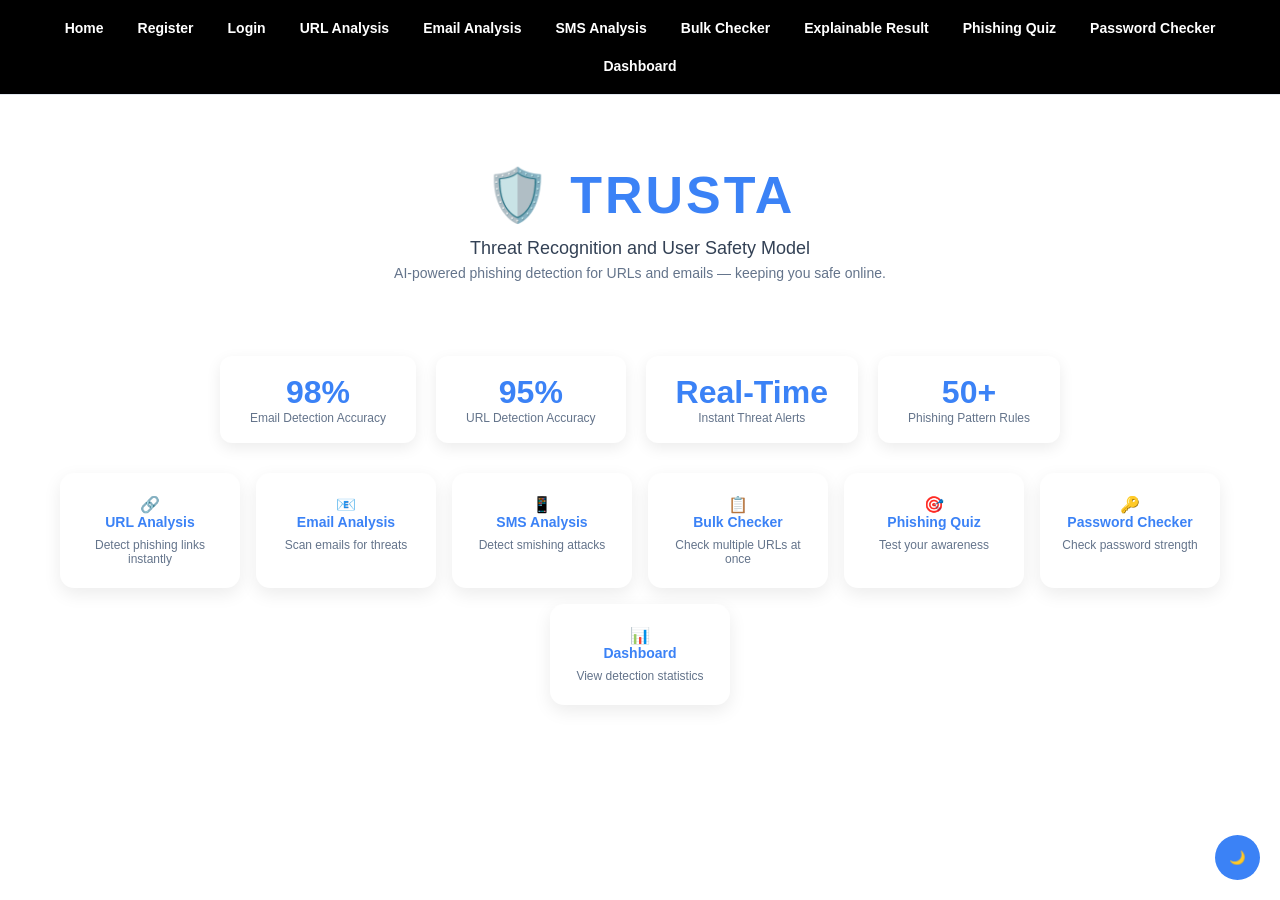
<file: index.html>
<!DOCTYPE html>
<html>
<head>
<title>TRUSTA</title>
<link rel="stylesheet" href="css/style.css">

<style>
body {
  background-image: url("C:\Users\Sai pallavi\OneDrive\Desktop\80\mini_1.final\mini_1\pd1.jpeg"); /* change path if needed */
  background-size: cover;
  background-position: center;
  background-repeat: no-repeat;
  background-attachment: fixed;
}
</style>

</head>
<body>

<div class="navbar">
<a href="index.html">Home</a>
<a href="register.html">Register</a>
<a href="login.html">Login</a>
<a href="url.html">URL Analysis</a>
<a href="email.html">Email Analysis</a>
<a href="sms.html">SMS Analysis</a>
<a href="bulk.html">Bulk Checker</a>
<a href="result.html">Explainable Result</a>

<a href="quiz.html">Phishing Quiz</a>

<a href="password.html">Password Checker</a>

<a href="userdashboard.html">Dashboard</a>

</div>


<div class="hero">
  <h1>🛡️ TRUSTA</h1>
  <p class="tagline">Threat Recognition and User Safety Model</p>
  <p class="subtitle">AI-powered phishing detection for URLs and emails — keeping you safe online.</p>

  <div class="stats">
    <div class="stat"><h2>98%</h2><p>Email Detection Accuracy</p></div>
    <div class="stat"><h2>95%</h2><p>URL Detection Accuracy</p></div>
    <div class="stat"><h2>Real-Time</h2><p>Instant Threat Alerts</p></div>
    <div class="stat"><h2>50+</h2><p>Phishing Pattern Rules</p></div>
  </div>

    <div class="cards">
    <a href="url.html" class="card"><span class="icon">🔗</span><h3>URL Analysis</h3><p>Detect phishing links instantly</p></a>
    <a href="email.html" class="card"><span class="icon">📧</span><h3>Email Analysis</h3><p>Scan emails for threats</p></a>
    <a href="sms.html" class="card"><span class="icon">📱</span><h3>SMS Analysis</h3><p>Detect smishing attacks</p></a>
    <a href="bulk.html" class="card"><span class="icon">📋</span><h3>Bulk Checker</h3><p>Check multiple URLs at once</p></a>
    <a href="quiz.html" class="card"><span class="icon">🎯</span><h3>Phishing Quiz</h3><p>Test your awareness</p></a>
    <a href="password.html" class="card"><span class="icon">🔑</span><h3>Password Checker</h3><p>Check password strength</p></a>
    
    <a href="dashboard.html" class="card"><span class="icon">📊</span><h3>Dashboard</h3><p>View detection statistics</p></a>
  </div>

  <div class="cta-buttons">

<button class="theme-toggle" onclick="toggleTheme()" title="Toggle Dark/Light Mode">🌙</button>
<script>
function toggleTheme() {
  document.body.classList.toggle("light-mode");
  const btn = document.querySelector(".theme-toggle");
  btn.innerText = document.body.classList.contains("light-mode") ? "🌙" : "☀️";
  localStorage.setItem("theme", document.body.classList.contains("light-mode") ? "light" : "dark");
}
window.onload = function() {
  if (localStorage.getItem("theme") === "light") {
    document.body.classList.add("light-mode");
    const btn = document.querySelector(".theme-toggle");
    if (btn) btn.innerText = "🌙";
  }
}
</script>

</body>
</html>
</file>
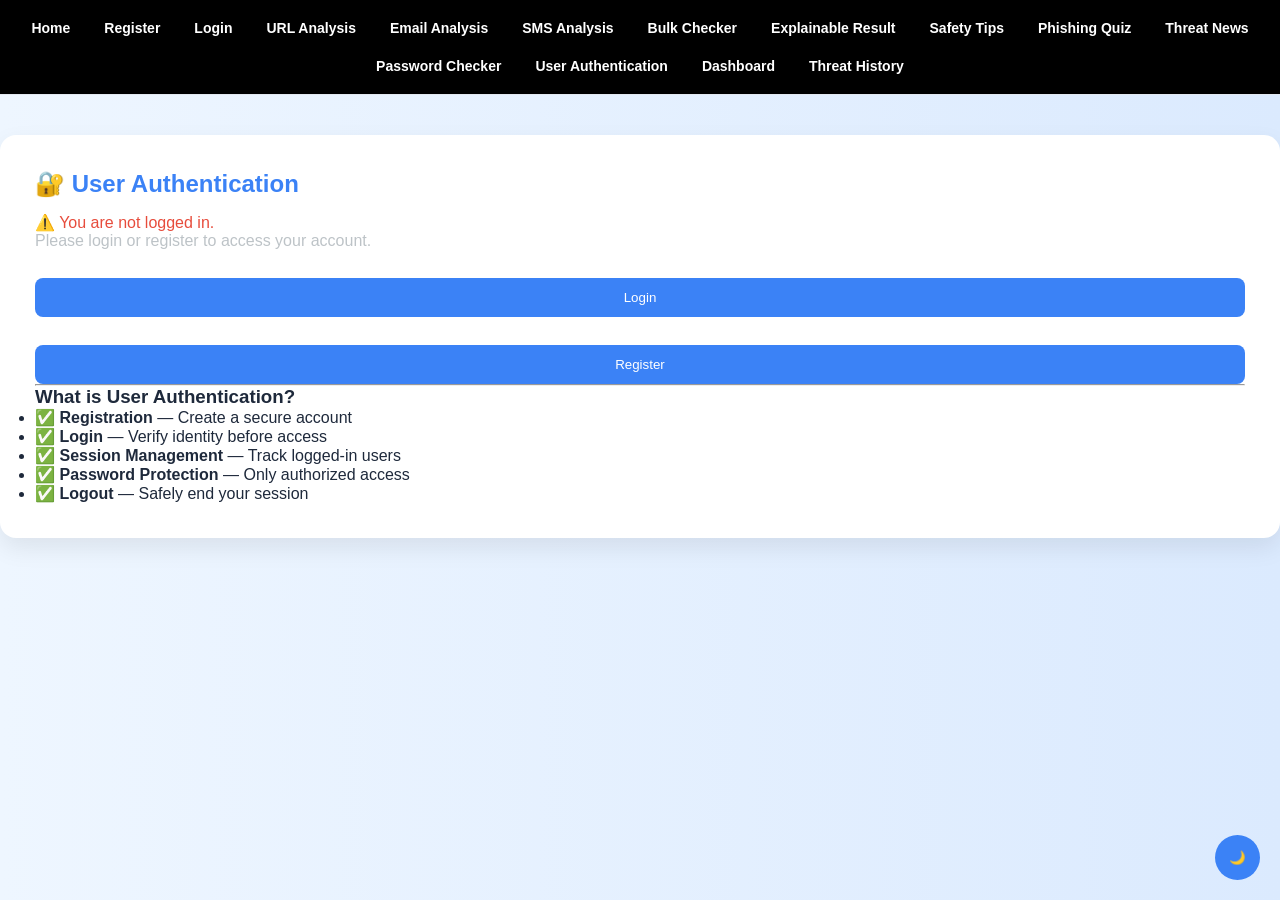
<file: auth.html>
<!DOCTYPE html>
<html>
<head>
<title>User Authentication</title>
<link rel="stylesheet" href="css/style.css">
</head>
<body>

<div class="navbar">
<a href="index.html">Home</a>
<a href="register.html">Register</a>
<a href="login.html">Login</a>
<a href="url.html">URL Analysis</a>
<a href="email.html">Email Analysis</a>
<a href="sms.html">SMS Analysis</a>
<a href="bulk.html">Bulk Checker</a>
<a href="result.html">Explainable Result</a>
<a href="tips.html">Safety Tips</a>
<a href="quiz.html">Phishing Quiz</a>
<a href="news.html">Threat News</a>
<a href="password.html">Password Checker</a>
<a href="auth.html">User Authentication</a>
<a href="dashboard.html">Dashboard</a>
<a href="history.html">Threat History</a>
</div>

<div class="page-wrapper">
  <div class="content-box">
    <h2>🔐 User Authentication</h2>

    <div id="loggedInSection" style="display:none;">
      <p style="color:#1abc9c; font-size:18px;">✅ You are logged in!</p>
      <p id="welcomeMsg" style="font-size:16px; color:white;"></p>
      <hr>
      <h3>Account Details</h3>
      <p id="accountDetails" style="text-align:left;"></p>
      <hr>
      <h3>Security Status</h3>
      <p style="text-align:left; color:#bdc3c7;">
        🔒 Password Protected: <span style="color:#1abc9c;">Yes</span><br><br>
        🛡️ Session Active: <span style="color:#1abc9c;">Yes</span><br><br>
        🌐 Data Stored: <span style="color:#1abc9c;">Local (Browser Only)</span><br><br>
        🔑 Auth Type: <span style="color:#1abc9c;">Username & Password</span>
      </p>
      <br>
      <button class="btn-danger" onclick="logoutUser()">Logout</button>
    </div>

    <div id="loggedOutSection">
      <p style="color:#e74c3c; font-size:16px;">⚠️ You are not logged in.</p>
      <p style="color:#bdc3c7;">Please login or register to access your account.</p>
      <br>
      <button onclick="window.location.href='login.html'">Login</button>
      &nbsp;
      <button class="btn-outline" onclick="window.location.href='register.html'">Register</button>
      <hr>
      <h3>What is User Authentication?</h3>
      <ul style="text-align:left;">
        <li>✅ <b>Registration</b> — Create a secure account</li>
        <li>✅ <b>Login</b> — Verify identity before access</li>
        <li>✅ <b>Session Management</b> — Track logged-in users</li>
        <li>✅ <b>Password Protection</b> — Only authorized access</li>
        <li>✅ <b>Logout</b> — Safely end your session</li>
      </ul>
    </div>
  </div>
</div>

<script>
window.onload = function() {
  const currentUser = localStorage.getItem("currentUser");
  const users = JSON.parse(localStorage.getItem("users") || "{}");
  if (currentUser && users[currentUser]) {
    document.getElementById("loggedInSection").style.display = "block";
    document.getElementById("loggedOutSection").style.display = "none";
    const user = users[currentUser];
    document.getElementById("welcomeMsg").innerText = "Welcome, " + user.fullname + "!";
    document.getElementById("accountDetails").innerHTML =
      "👤 Full Name: <b>" + user.fullname + "</b><br><br>" +
      "📧 Email: <b>" + user.email + "</b><br><br>" +
      "🔑 Username: <b>" + currentUser + "</b>";
  }
};
function logoutUser() {
  localStorage.removeItem("currentUser");
  alert("✅ Logged out successfully!");
  window.location.href = "index.html";
}
</script>

<button class="theme-toggle" onclick="toggleTheme()" title="Toggle Dark/Light Mode">🌙</button>
<script>
function toggleTheme() {
  document.body.classList.toggle("light-mode");
  const btn = document.querySelector(".theme-toggle");
  btn.innerText = document.body.classList.contains("light-mode") ? "🌙" : "☀️";
  localStorage.setItem("theme", document.body.classList.contains("light-mode") ? "light" : "dark");
}
window.onload = function() {
  if (localStorage.getItem("theme") === "light") {
    document.body.classList.add("light-mode");
    const btn = document.querySelector(".theme-toggle");
    if (btn) btn.innerText = "🌙";
  }
}
</script>

</body>
</html>
</file>
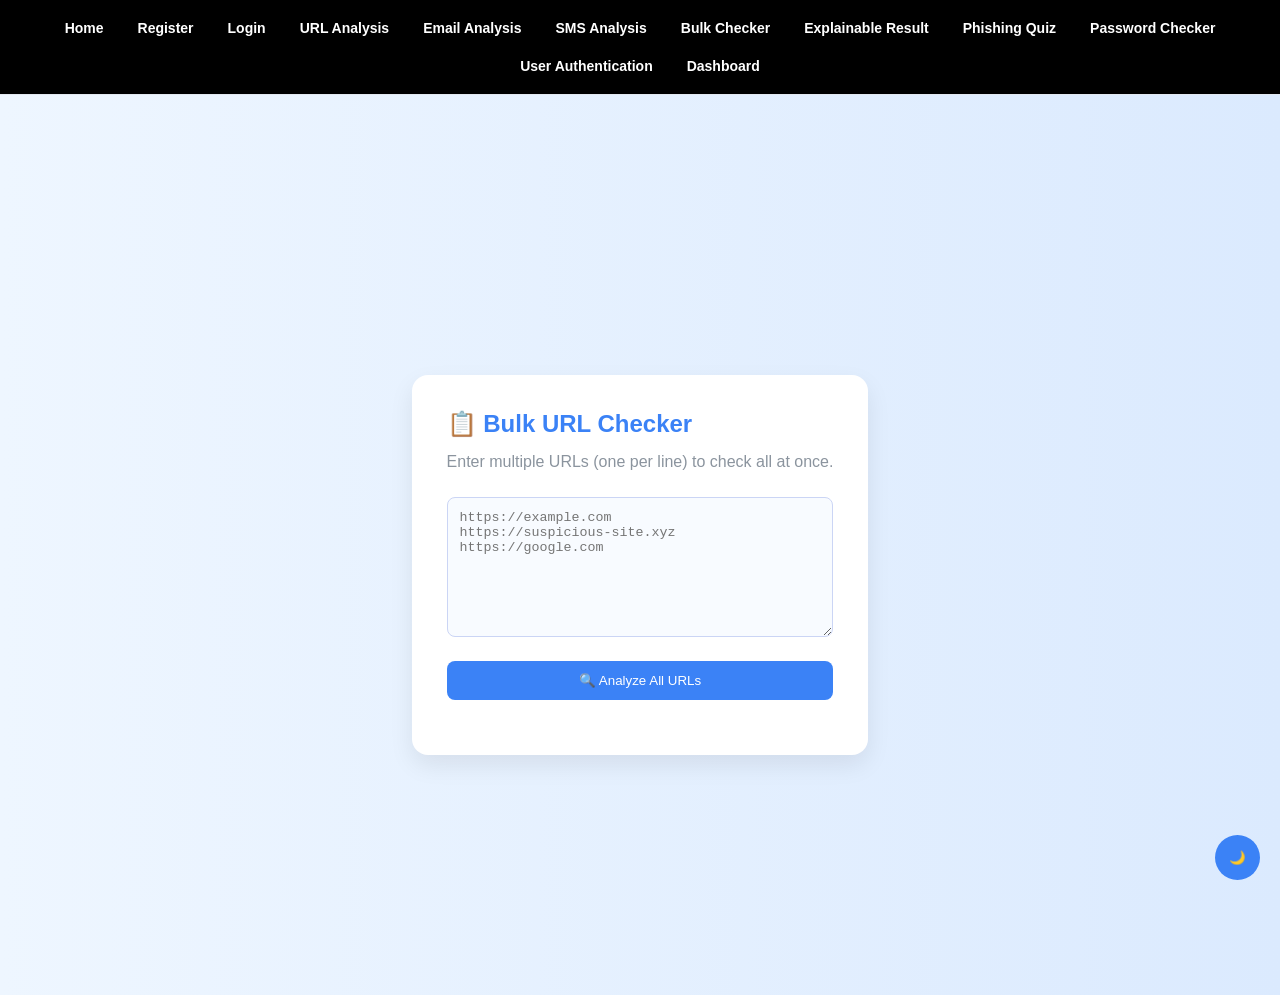
<file: bulk.html>
<!DOCTYPE html>
<html>
<head>
<title>Bulk URL Checker - TRUSTA</title>
<link rel="stylesheet" href="css/style.css">
<style>
.bulk-result { background:#161b22; border:1px solid #30363d; border-radius:10px; padding:14px 18px; margin-top:10px; display:flex; justify-content:space-between; align-items:center; gap:12px; }
.bulk-result.phishing { border-left:4px solid #f85149; }
.bulk-result.safe { border-left:4px solid #1abc9c; }
.bulk-url { color:#e6edf3; font-size:14px; word-break:break-all; flex:1; }
.bulk-badge { padding:4px 12px; border-radius:20px; font-size:13px; font-weight:700; white-space:nowrap; }
.bulk-badge.phishing { background:#f8514922; color:#f85149; border:1px solid #f8514944; }
.bulk-badge.safe { background:#1abc9c22; color:#1abc9c; border:1px solid #1abc9c44; }
.summary-bar { display:flex; gap:16px; margin-bottom:20px; flex-wrap:wrap; }
.summary-item { background:#161b22; border:1px solid #30363d; border-radius:8px; padding:12px 20px; text-align:center; }
.summary-item .num { font-size:24px; font-weight:800; }
.summary-item p { color:#8b949e; font-size:12px; margin-top:4px; }
.page-wrapper {
  display: flex;
  justify-content: center;   /* horizontal center */
  align-items: center;       /* vertical center */
  min-height: 100vh;         /* full screen height */
  margin: 0 auto;
  padding: 0 20px;
   max-width: 750px;
}
</style>
</head>
<body>
<div class="navbar">
<a href="index.html">Home</a>
<a href="register.html">Register</a>
<a href="login.html">Login</a>
<a href="url.html">URL Analysis</a>
<a href="email.html">Email Analysis</a>
<a href="sms.html">SMS Analysis</a>
<a href="bulk.html">Bulk Checker</a>
<a href="result.html">Explainable Result</a>

<a href="quiz.html">Phishing Quiz</a>

<a href="password.html">Password Checker</a>
<a href="auth.html">User Authentication</a>
<a href="userdashboard.html">Dashboard</a>

</div>

<div class="page-wrapper" >
  <div class="content-box">
    <h2>📋 Bulk URL Checker</h2>
    <p style="color:#8b949e; margin-bottom:16px;">Enter multiple URLs (one per line) to check all at once.</p>
    <textarea id="bulkInput" placeholder="https://example.com&#10;https://suspicious-site.xyz&#10;https://google.com" style="height:140px; resize:vertical;"></textarea>
    <button onclick="analyzeBulk()">🔍 Analyze All URLs</button>
    <div id="bulkResults" style="margin-top:20px;"></div>
  </div>
</div>

<script>
function saveToHistory(type, input, result, confidence) {
  const history = JSON.parse(localStorage.getItem("threatHistory") || "[]");
  history.push({ type, input, result, confidence, time: new Date().toLocaleString() });
  localStorage.setItem("threatHistory", JSON.stringify(history));
}

async function analyzeBulk() {
  const input = document.getElementById("bulkInput").value.trim();
  if (!input) { alert("Please enter at least one URL."); return; }
  const urls = input.split("\n").map(u => u.trim()).filter(u => u.length > 0);
  if (urls.length > 20) { alert("Maximum 20 URLs at once."); return; }

  const resultsDiv = document.getElementById("bulkResults");
  resultsDiv.innerHTML = `<p style="color:#8b949e;">Analyzing ${urls.length} URLs...</p>`;

  const results = [];
  for (const url of urls) {
    try {
      const res = await fetch("http://127.0.0.1:5000/url", {
        method: "POST",
        headers: { "Content-Type": "application/json" },
        body: JSON.stringify({ input: url })
      });
      const data = await res.json();
      results.push({ url, prediction: data.prediction, confidence: data.confidence });
      saveToHistory("URL", url, data.prediction, data.confidence);
    } catch {
      results.push({ url, prediction: "Error", confidence: 0 });
    }
  }

  const phishCount = results.filter(r => r.prediction === "Phishing").length;
  const safeCount = results.filter(r => r.prediction === "Safe").length;

  resultsDiv.innerHTML = `
    <div class="summary-bar">
      <div class="summary-item"><div class="num" style="color:#e6edf3;">${results.length}</div><p>Total Checked</p></div>
      <div class="summary-item"><div class="num" style="color:#f85149;">${phishCount}</div><p>Phishing Found</p></div>
      <div class="summary-item"><div class="num" style="color:#1abc9c;">${safeCount}</div><p>Safe URLs</p></div>
    </div>
    ${results.map(r => `
      <div class="bulk-result ${r.prediction.toLowerCase()}">
        <div class="bulk-url">${r.url}</div>
        <div>
          <span class="bulk-badge ${r.prediction.toLowerCase()}">${r.prediction}</span>
          <div style="color:#8b949e; font-size:11px; margin-top:4px; text-align:right;">${Math.round(r.confidence*100)}% confidence</div>
        </div>
      </div>`).join("")}`;
}
</script>
<button class="theme-toggle" onclick="toggleTheme()">🌙</button>
<script>
function toggleTheme() { document.body.classList.toggle("light-mode"); localStorage.setItem("theme", document.body.classList.contains("light-mode") ? "light" : "dark"); }
window.onload = function() { if (localStorage.getItem("theme") === "light") document.body.classList.add("light-mode"); }
</script>
</body>
</html>
</file>
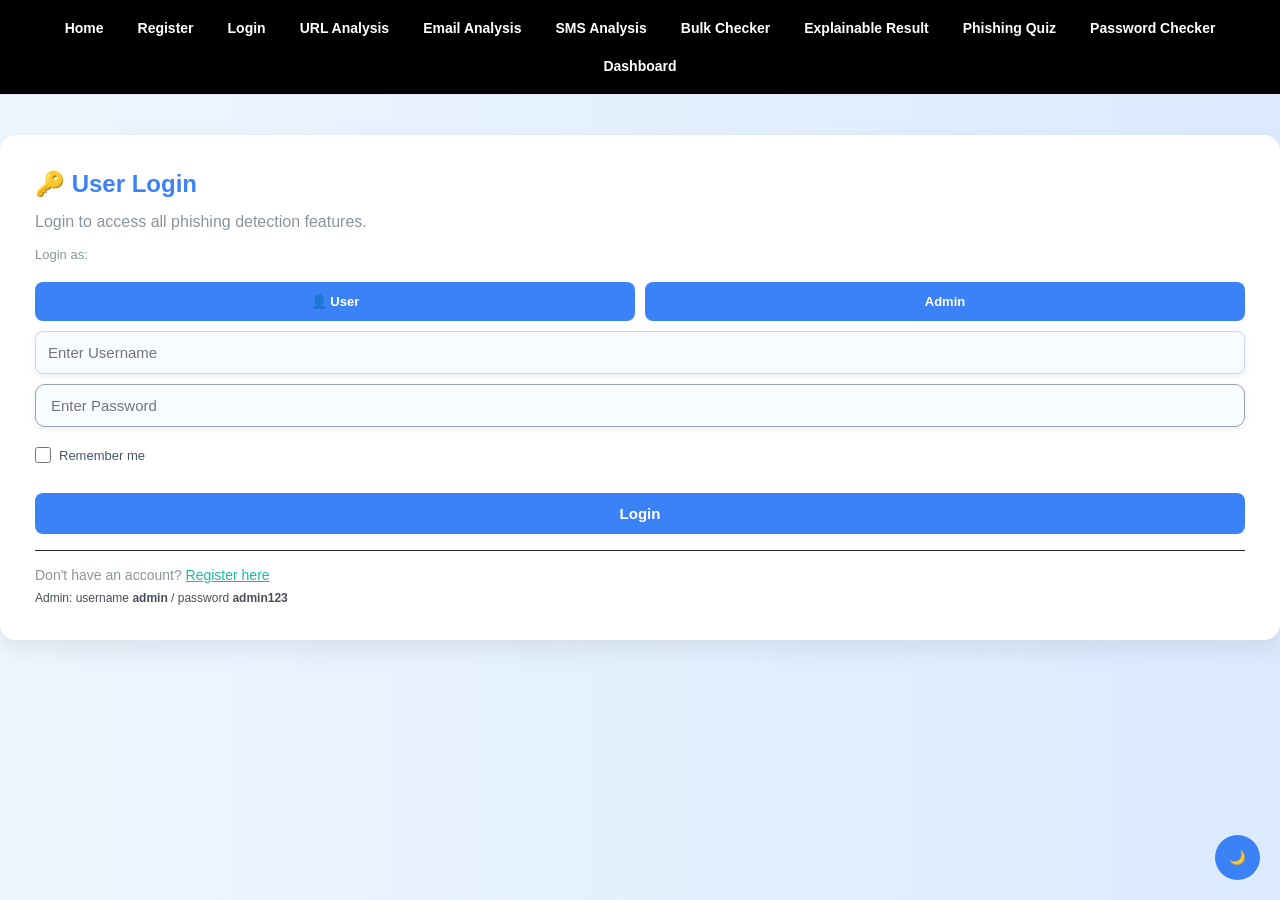
<file: email.html>
<!DOCTYPE html>
<html>
<head>
<title>Email Analysis</title>
<link rel="stylesheet" href="css/style.css">
<script src="js/nav.js"></script>
</head>

<body>

<div class="navbar" id="navbar"></div>

<div class="page-wrapper">
  <div class="content-box">
    <h2>📧 Email Analysis</h2>
    <p style="color:#bdc3c7; margin-bottom:20px;">
      Paste an email message below to check if it is phishing or safe.
    </p>

    <input type="text" id="emailInput" placeholder="Enter email content here...">
    <button onclick="analyzeEmail()">🔍 Analyze</button>
  </div>
</div>

<script>
// ✅ Save per-user history
function saveToHistory(type, input, result, confidence) {
  const user = localStorage.getItem("currentUser");
  if (!user) return;

  const key = "threatHistory_" + user;
  const history = JSON.parse(localStorage.getItem(key) || "[]");

  history.push({
    type,
    input,
    result,
    confidence,
    time: new Date().toLocaleString()
  });

  localStorage.setItem(key, JSON.stringify(history));
}

// ✅ MAIN FUNCTION (UPDATED)
function analyzeEmail() {
  const input = document.getElementById("emailInput").value.trim();

  if (!input) {
    alert("Please enter email content.");
    return;
  }

  fetch("http://127.0.0.1:5000/email", {
    method: "POST",
    headers: { "Content-Type": "application/json" },
    body: JSON.stringify({ input: input })
  })
  .then(res => res.json())
  .then(data => {

    // ✅ Save history (important for dashboard)
    saveToHistory("Email", input, data.prediction, data.confidence);

    // ✅ Store result for result.html
    localStorage.setItem("analysisResult", JSON.stringify({
      type: "Email",
      input: input,
      result: data
    }));

    // ✅ Redirect to explanation page
    window.location.href = "result.html";
  })
  .catch(() => {
    alert("Backend not reachable. Make sure app.py is running!");
  });
}

// ✅ Page init
window.onload = function() {
  if (!initPage(true)) return;

  if (localStorage.getItem("theme") === "light") {
    document.body.classList.add("light-mode");
  }
};

// ✅ Theme toggle
function toggleTheme() {
  document.body.classList.toggle("light-mode");
  localStorage.setItem(
    "theme",
    document.body.classList.contains("light-mode") ? "light" : "dark"
  );
}
</script>

<button class="theme-toggle" onclick="toggleTheme()">🌙</button>

</body>
</html>
</file>
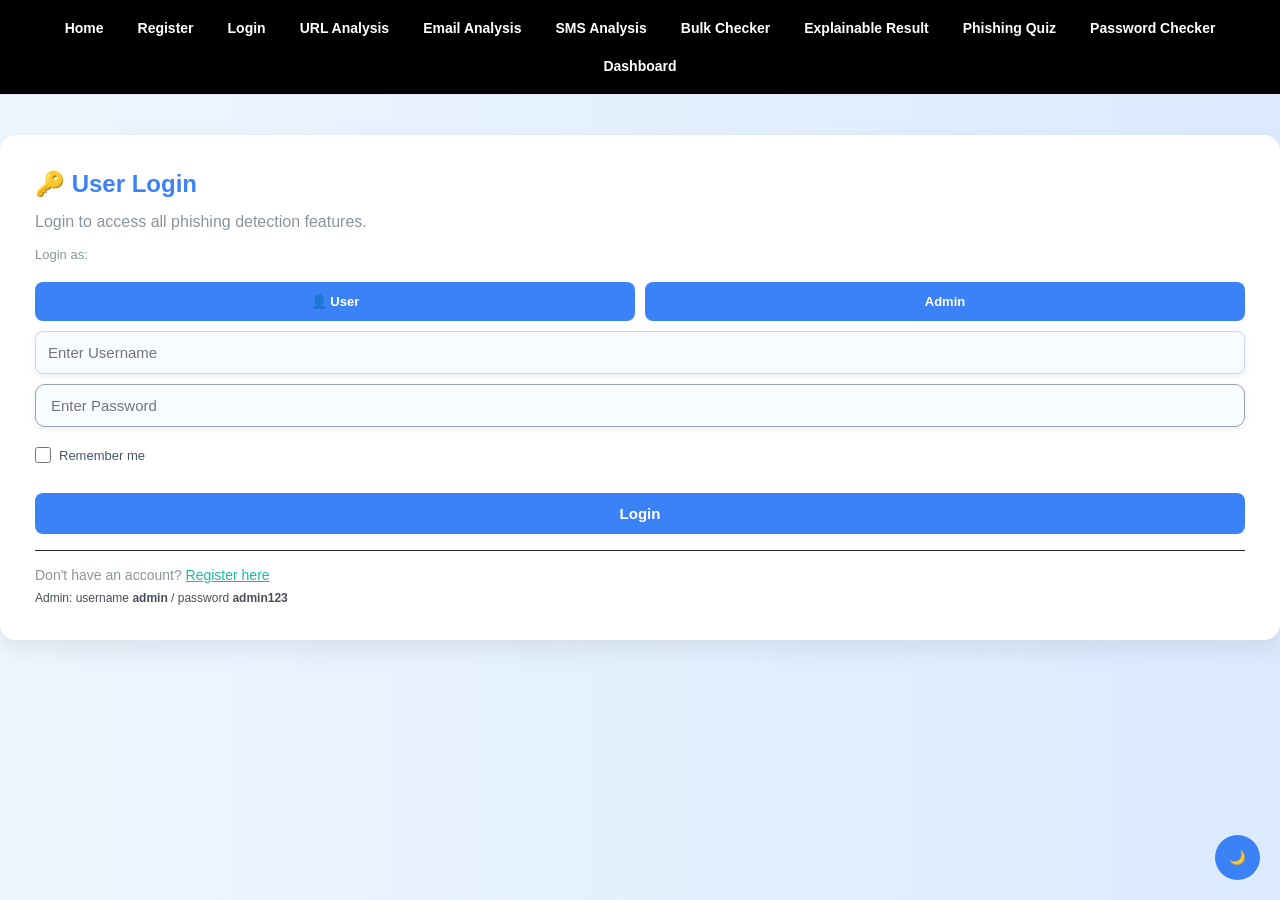
<file: login.html>
<!DOCTYPE html>
<html>
<head>
<title>Login - TRUSTA</title>
<link rel="stylesheet" href="css/style.css">
<style>
/* ROLE SELECT BUTTONS */
.role-select{
  display:flex;
  gap:10px;
  margin:10px 0;
}

.role-btn{
  flex:1;
  padding:10px;
  border:1px solid #cbd5f5;
  background:#f8fbff;            /* light background */
  color:#334155;                 /* dark text */
  border-radius:10px;
  cursor:pointer;
  font-size:13px;
  font-weight:600;
  transition:0.3s;
}

.role-btn:hover{
  border-color:#3b82f6;
  color:#3b82f6;
}

/* ACTIVE BUTTON */
.role-btn.active{
  border-color:#3b82f6;
  color:white;
  background:#3b82f6;
}

/* REMEMBER ME */
.remember{
  display:flex;
  align-items:center;
  gap:8px;
  margin:10px 0;
  color:#475569;
  font-size:13px;
}

.remember input{
  width:16px;
  height:16px;
  accent-color:#3b82f6;
}

/* PASSWORD WRAP */
.pwd-wrap{
  position:relative;
  margin:10px 0;
}

.pwd-wrap input{
  display:block!important;
  width:100%!important;
  padding:12px 45px 12px 15px!important;
  border-radius:10px!important;
  border:1px solid #94a3b8!important;
  background:#f8fbff!important;
  color:#1e293b!important;
  font-size:15px!important;
  box-sizing:border-box!important;
  margin:0!important;
  box-shadow:0 2px 6px rgba(0,0,0,0.08);
}

.pwd-wrap input:focus{
  outline:none!important;
  border-color:#3b82f6!important;
  box-shadow:0 0 0 3px rgba(59,130,246,0.2);
}

/* EYE BUTTON */
.eye-btn{
  position:absolute;
  right:12px;
  top:50%;
  transform:translateY(-50%);
  background:none!important;
  border:none!important;
  color:#64748b;
  cursor:pointer;
  font-size:16px;
}

/* TEXT INPUT */
.txt-input{
  display:block;
  width:100%;
  padding:12px 15px;
  border-radius:10px;
  border:1px solid #94a3b8;
  background:#f8fbff;
  color:#1e293b;
  font-size:15px;
  box-sizing:border-box;
  margin:10px 0;
  box-shadow:0 2px 6px rgba(0,0,0,0.08);
}

.txt-input:focus{
  outline:none;
  border-color:#3b82f6;
  box-shadow:0 0 0 3px rgba(59,130,246,0.2);
}

/* BUTTON */
.full-btn{
  width:100%;
  padding:12px;
  background:#3b82f6;
  color:white;
  border:none;
  border-radius:10px;
  font-size:15px;
  font-weight:700;
  cursor:pointer;
  margin-top:8px;
  transition:0.3s;
}

.full-btn:hover{
  background:#2563eb;
}
</style>
</head>
<body>
<div class="navbar">
<a href="index.html">Home</a>
<a href="register.html">Register</a>
<a href="login.html">Login</a>
<a href="url.html">URL Analysis</a>
<a href="email.html">Email Analysis</a>
<a href="sms.html">SMS Analysis</a>
<a href="bulk.html">Bulk Checker</a>
<a href="result.html">Explainable Result</a>

<a href="quiz.html">Phishing Quiz</a>

<a href="password.html">Password Checker</a>

<a href="userdashboard.html">Dashboard</a>

</div>

<div class="page-wrapper">
  <div class="content-box">
    <h2>🔑 User Login</h2>
    <p style="color:#8b949e;margin-bottom:16px;">Login to access all phishing detection features.</p>

    <p style="color:#8b949e;font-size:13px;margin-bottom:6px;">Login as:</p>
    <div class="role-select">
      <button class="role-btn active" id="roleUser" onclick="setRole('user')">👤 User</button>
      <button class="role-btn" id="roleAdmin" onclick="setRole('admin')"> Admin</button>
    </div>

    <input type="text" id="username" class="txt-input" placeholder="Enter Username">

    <div class="pwd-wrap">
      <input type="password" id="password" placeholder="Enter Password">
      <button class="eye-btn" type="button" onclick="togglePwd('password')"></button>
    </div>

    <div class="remember">
      <input type="checkbox" id="rememberMe">
      <label for="rememberMe">Remember me</label>
    </div>

    <button class="full-btn" onclick="loginUser()">Login</button>
    <p id="msg" style="margin-top:10px;font-weight:600;font-size:14px;"></p>
    <hr style="border:none;border-top:1px solid #21262d;margin:16px 0;">
    <p style="color:#8b949e;font-size:14px;">Don't have an account? <a href="register.html" style="color:#1abc9c;">Register here</a></p>
    <p style="color:#484f58;font-size:12px;margin-top:8px;">Admin: username <b>admin</b> / password <b>admin123</b></p>
  </div>
</div>

<script>
let selectedRole = 'user';
function setRole(r) {
  selectedRole = r;
  document.getElementById('roleUser').classList.toggle('active', r==='user');
  document.getElementById('roleAdmin').classList.toggle('active', r==='admin');
}
function togglePwd(id) {
  const inp = document.getElementById(id);
  inp.type = inp.type === 'password' ? 'text' : 'password';
}
function loginUser() {
  const username = document.getElementById('username').value.trim();
  const password = document.getElementById('password').value;
  const remember = document.getElementById('rememberMe').checked;
  const msg = document.getElementById('msg');
  if (!username || !password) { msg.style.color='#f85149'; msg.innerText='❌ Please enter username and password.'; return; }

  // Admin login
  if (selectedRole === 'admin') {
    if (username === 'admin' && password === 'admin123') {
      saveSession('admin', 'Administrator', 'admin@trusta.com', 'admin', remember);
      msg.style.color='#1abc9c'; msg.innerText='✅ Admin login successful!';
      setTimeout(() => window.location.href='userdashboard.html', 1500);
    } else { msg.style.color='#f85149'; msg.innerText='❌ Invalid admin credentials.'; }
    return;
  }

  // User login
  const users = JSON.parse(localStorage.getItem('users') || '{}');
  if (!users[username]) { msg.style.color='#f85149'; msg.innerText='❌ Username not found. Please register first.'; return; }
  if (users[username].password !== password) { msg.style.color='#f85149'; msg.innerText='❌ Incorrect password.'; return; }
  saveSession(username, users[username].fullname, users[username].email, 'user', remember);
  msg.style.color='#1abc9c'; msg.innerText='✅ Login successful! Redirecting...';
  setTimeout(() => window.location.href='userdashboard.html', 1500);
}
function saveSession(username, fullname, email, role, remember) {
  const data = { username, fullname, email, role, loginTime: new Date().toLocaleString() };
  localStorage.setItem('currentUser', username);
  localStorage.setItem('currentUserData', JSON.stringify(data));
  if (remember) localStorage.setItem('rememberedUser', username);
}
window.onload = function() {
  buildNavbar();
  const rem = localStorage.getItem('rememberedUser');
  if (rem) document.getElementById('username').value = rem;
  if (localStorage.getItem('theme') === 'light') document.body.classList.add('light-mode');
}
function buildNavbar() {
  const user = localStorage.getItem('currentUser');
  const nav = document.getElementById('navbar');
  if (user) {
    nav.innerHTML = `<a href="index.html">Home</a><a href="url.html">URL Analysis</a><a href="email.html">Email Analysis</a><a href="sms.html">SMS Analysis</a><a href="bulk.html">Bulk Checker</a><a href="result.html">Explainable Result</a><a href="tips.html">Safety Tips</a><a href="quiz.html">Quiz</a><a href="news.html">Threat News</a><a href="password.html">Password Checker</a><a href="auth.html">Authentication</a><a href="userdashboard.html">👤 Dashboard</a><a href="dashboard.html">📊 Stats</a><a href="history.html">History</a><a href="#" onclick="logout()">🚪 Logout</a>`;
  } else {
    nav.innerHTML = `<a href="index.html">Home</a><a href="register.html">Register</a><a href="login.html">Login</a><a href="tips.html">Safety Tips</a><a href="quiz.html">Quiz</a><a href="news.html">Threat News</a><a href="password.html">Password Checker</a>`;
  }
}
function logout() { localStorage.removeItem('currentUser'); localStorage.removeItem('currentUserData'); window.location.href='index.html'; }
function toggleTheme() { document.body.classList.toggle('light-mode'); localStorage.setItem('theme', document.body.classList.contains('light-mode') ? 'light' : 'dark'); }
</script>
<button class="theme-toggle" onclick="toggleTheme()">🌙</button>
</body>
</html>
</file>
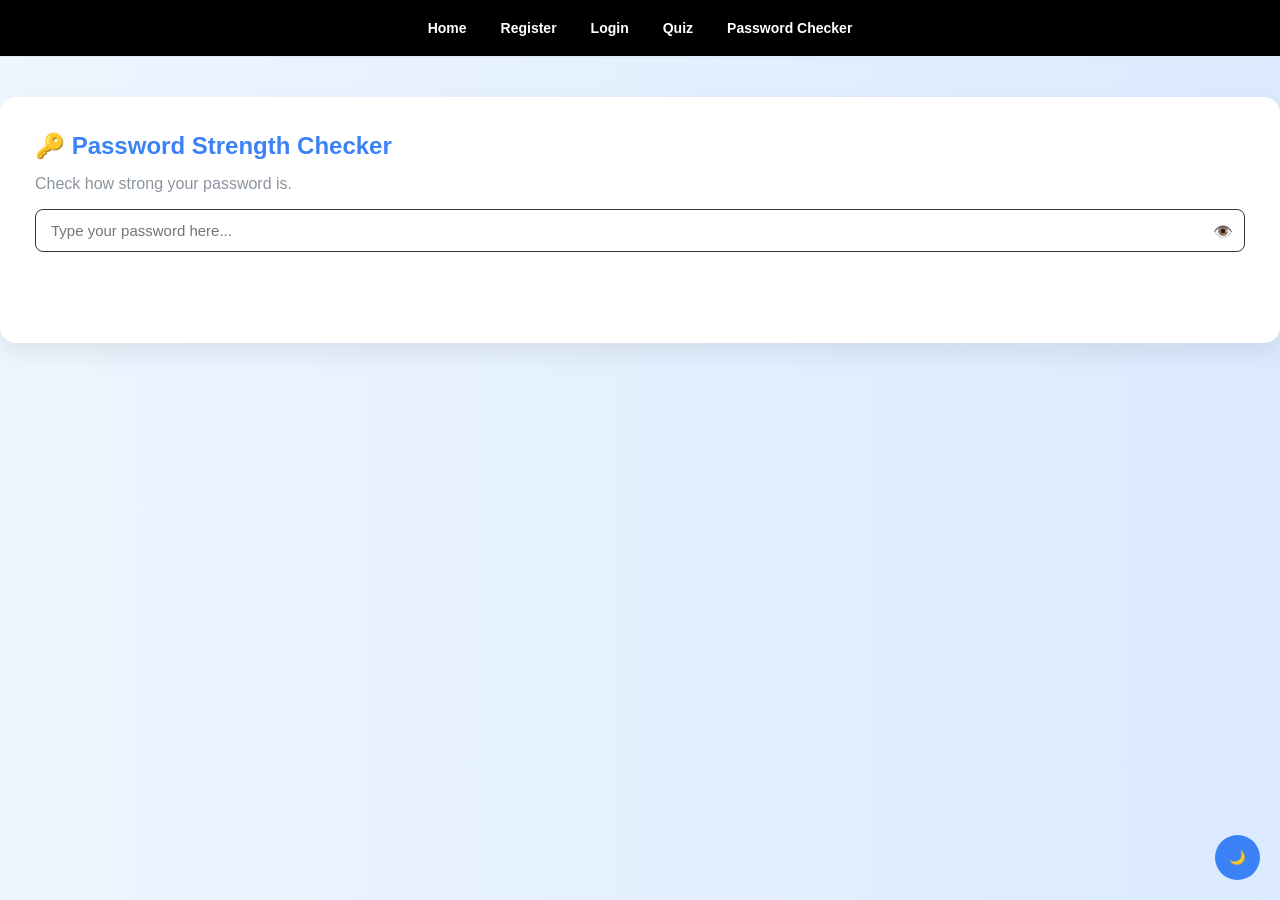
<file: password.html>
<!DOCTYPE html>
<html>
<head>
<title>Password Checker - TRUSTA</title>
<link rel="stylesheet" href="css/style.css">
<script src="js/nav.js"></script>
<style>
.pwd-wrap{position:relative;margin:10px 0;}
.pwd-wrap input[type=password], .pwd-wrap input[type=text]{
  display:block!important;width:100%!important;
  padding:12px 45px 12px 15px!important;
  border-radius:8px!important;border:1px solid #30363d!important;
  background:white!important;color:#e6edf3!important;
  font-size:15px!important;box-sizing:border-box!important;margin:0!important;
}
.pwd-wrap input:focus{outline:none!important;border-color:#1abc9c!important;}
.eye-btn{position:absolute!important;right:12px!important;top:50%!important;
  transform:translateY(-50%)!important;background:none!important;
  border:none!important;color:#8b949e!important;cursor:pointer!important;
  font-size:16px!important;padding:0!important;width:auto!important;margin:0!important;}
.str-bar{width:100%;background:white;border-radius:6px;height:8px;margin:10px 0 4px;}
.str-fill{height:8px;border-radius:6px;transition:all 0.3s;}
.chk{display:flex;align-items:center;gap:8px;padding:7px 0;
  border-bottom:1px solid #21262d;font-size:14px;}
.chk.pass{color:#1abc9c;}.chk.fail{color:#484f58;}
.tips-box{background:whitesmoke;border:1px solid black;
  border-radius:10px;padding:14px 18px;margin-top:16px;}
.tips-box p{color:#1abc9c;font-weight:700;margin-bottom:8px;}
.tips-box ul{padding-left:20px;}
.tips-box ul li{color:#8b949e;font-size:14px;margin:5px 0;}
</style>
</head>
<body>
<div class="navbar" id="navbar"></div>

<div class="page-wrapper">
  <div class="content-box">
    <h2>🔑 Password Strength Checker</h2>
    <p style="color:#8b949e;margin-bottom:16px;">Check how strong your password is.</p>

    <div class="pwd-wrap">
      <input type="password" id="pwdInput" placeholder="Type your password here..." oninput="checkPwd()">
      <button class="eye-btn" type="button" onclick="toggleEye()">👁️</button>
    </div>

    <div class="str-bar"><div class="str-fill" id="strFill" style="width:0%"></div></div>
    <p id="strLabel" style="font-weight:700;font-size:16px;min-height:22px;margin-bottom:12px;"></p>
    <div id="chkList"></div>
    <div id="tipBox"></div>
  </div>
</div>

<script>
const common = ["password","123456","password123","admin","letmein","qwerty","abc123","111111","iloveyou","12345678","000000","pass123","welcome","monkey","dragon"];

function toggleEye() {
  const inp = document.getElementById('pwdInput');
  inp.type = inp.type === 'password' ? 'text' : 'password';
}

function checkPwd() {
  const pwd = document.getElementById('pwdInput').value;
  if (!pwd) {
    document.getElementById('chkList').innerHTML = '';
    document.getElementById('strFill').style.width = '0%';
    document.getElementById('strLabel').innerText = '';
    document.getElementById('tipBox').innerHTML = '';
    return;
  }
  const checks = [
    { t: 'At least 8 characters', p: pwd.length >= 8 },
    { t: 'At least 12 characters (recommended)', p: pwd.length >= 12 },
    { t: 'Contains uppercase (A-Z)', p: /[A-Z]/.test(pwd) },
    { t: 'Contains lowercase (a-z)', p: /[a-z]/.test(pwd) },
    { t: 'Contains number (0-9)', p: /[0-9]/.test(pwd) },
    { t: 'Contains special character (!@#$%^&*)', p: /[!@#$%^&*()\-_=+]/.test(pwd) },
    { t: 'Not a common password', p: !common.includes(pwd.toLowerCase()) },
    { t: 'No repeated characters (aaa, 111)', p: !/(.)\1{2,}/.test(pwd) },
  ];
  const score = checks.filter(c => c.p).length;
  const pct = Math.round(score / checks.length * 100);
  const colors = ['#f85149','#f85149','#e3b341','#e3b341','#1abc9c','#1abc9c','#1abc9c','#1abc9c'];
  const labels = ['Very Weak 🔴','Weak 🔴','Fair 🟡','Moderate 🟡','Strong 🟢','Strong 🟢','Very Strong 🟢','Excellent 🟢'];

  document.getElementById('strFill').style.width = pct + '%';
  document.getElementById('strFill').style.background = colors[score] || '#1abc9c';
  document.getElementById('strLabel').style.color = colors[score] || '#1abc9c';
  document.getElementById('strLabel').innerText = labels[score] || 'Excellent 🟢';

  document.getElementById('chkList').innerHTML = checks.map(c =>
    `<div class="chk ${c.p?'pass':'fail'}">${c.p?'✅':'❌'} ${c.t}</div>`
  ).join('');

  const tips = [];
  if (!checks[0].p) tips.push('Use at least 8 characters');
  if (!checks[1].p) tips.push('Use 12+ characters for better security');
  if (!checks[2].p) tips.push('Add uppercase letters (A-Z)');
  if (!checks[3].p) tips.push('Add lowercase letters (a-z)');
  if (!checks[4].p) tips.push('Add numbers (0-9)');
  if (!checks[5].p) tips.push('Add special characters like !@#$%');
  if (!checks[6].p) tips.push("Avoid common passwords like 'password123'");
  if (!checks[7].p) tips.push("Avoid repeating characters like 'aaa' or '111'");

  document.getElementById('tipBox').innerHTML = tips.length > 0
    ? `<div class="tips-box"><p>💡 Tips to improve:</p><ul>${tips.map(t=>`<li>${t}</li>`).join('')}</ul></div>`
    : `<div style="background:#0a1a0f;border:1px solid #1abc9c;border-radius:10px;padding:14px 18px;color:#1abc9c;font-weight:700;margin-top:16px;">🛡️ Excellent password! Very hard to crack.</div>`;
}

window.onload = function() { initPage(false); }
function toggleTheme() { document.body.classList.toggle('light-mode'); localStorage.setItem('theme', document.body.classList.contains('light-mode') ? 'light' : 'dark'); }
</script>
<button class="theme-toggle" onclick="toggleTheme()">🌙</button>
</body>
</html>
</file>
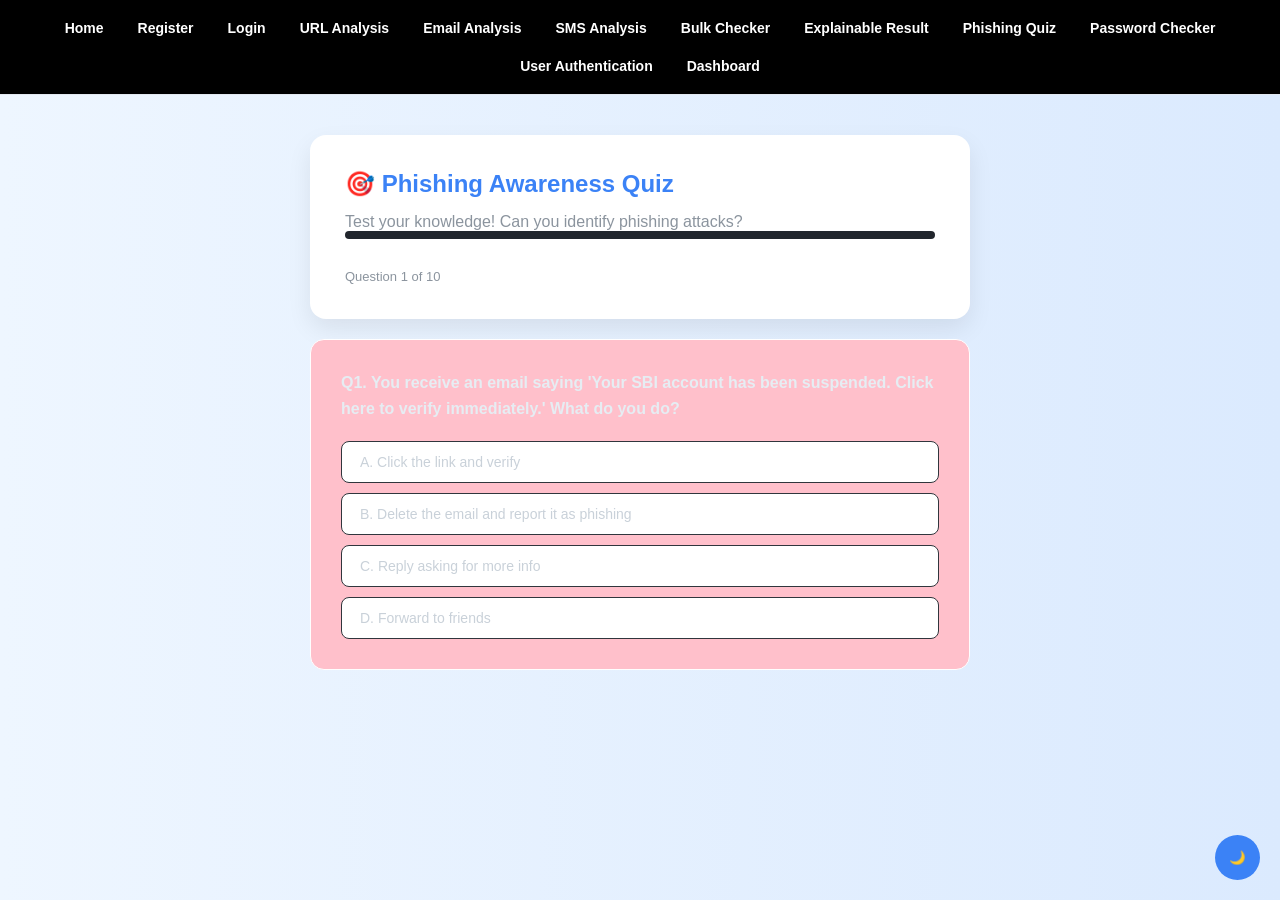
<file: quiz.html>
<!DOCTYPE html>
<html>
<head>
<title>Phishing Quiz - TRUSTA</title>
<link rel="stylesheet" href="css/style.css">
<style>
.quiz-box { max-width: 700px; margin: 40px auto; padding: 0 20px; }
.question-card { background: pink; border: 1px solid white; border-radius: 14px; padding: 30px; margin-bottom: 20px; }
.question-card h3 { color: #e6edf3; font-size: 16px; margin-bottom: 20px; line-height: 1.6; }
.options { display: flex; flex-direction: column; gap: 10px; }
.option-btn { padding: 12px 18px; background: white; border: 1px solid #30363d; border-radius: 8px; color: #c9d1d9; cursor: pointer; text-align: left; font-size: 14px; transition: all 0.2s; }
.option-btn:hover { border-color: #1abc9c; color: #1abc9c; }
.option-btn.correct { background: white; border-color: #1abc9c; color: #1abc9c; }
.option-btn.wrong { background:white; border-color: #f85149; color: #f85149; }
.feedback { margin-top: 12px; padding: 10px 14px; border-radius: 8px; font-size: 14px; display: none; }
.feedback.show { display: block; }
.feedback.correct { background: white; color: #1abc9c; border: 1px solid #1abc9c44; }
.feedback.wrong { background: white; color: #f85149; border: 1px solid #f8514944; }
.score-box { text-align: center; background: white; border: 1px solid #1abc9c44; border-radius: 14px; padding: 40px; }
.score-num { font-size: 60px; font-weight: 800; color: #1abc9c; }
.progress-bar { width: 100%; background: #21262d; border-radius: 10px; height: 8px; margin-bottom: 30px; }
.progress-fill { height: 8px; background: #1abc9c; border-radius: 10px; transition: width 0.4s; }
</style>
</head>
<body>
<div class="navbar">
<a href="index.html">Home</a>
<a href="register.html">Register</a>
<a href="login.html">Login</a>
<a href="url.html">URL Analysis</a>
<a href="email.html">Email Analysis</a>
<a href="sms.html">SMS Analysis</a>
<a href="bulk.html">Bulk Checker</a>
<a href="result.html">Explainable Result</a>

<a href="quiz.html">Phishing Quiz</a>

<a href="password.html">Password Checker</a>
<a href="auth.html">User Authentication</a>
<a href="userdashboard.html">Dashboard</a>

</div>

<div class="quiz-box">
  <div class="content-box" style="margin-bottom:20px;">
    <h2>🎯 Phishing Awareness Quiz</h2>
    <p style="color:#8b949e;">Test your knowledge! Can you identify phishing attacks?</p>
    <div class="progress-bar"><div class="progress-fill" id="progressFill" style="width:0%"></div></div>
    <p id="progressText" style="color:#8b949e; font-size:13px;">Question 1 of 10</p>
  </div>
  <div id="quizContainer"></div>
  <div id="scoreBox" style="display:none;" class="score-box">
    <div class="score-num" id="scoreNum"></div>
    <p style="color:#c9d1d9; font-size:18px;">out of 10</p>
    <p id="scoreMsg" style="color:#8b949e; margin-top:10px;"></p>
    <br>
    <button onclick="restartQuiz()" style="background:#1abc9c; color:white; border:none; padding:12px 30px; border-radius:8px; cursor:pointer; font-size:15px; font-weight:700;">🔄 Try Again</button>
  </div>
</div>

<script>
const questions = [
  { q: "You receive an email saying 'Your SBI account has been suspended. Click here to verify immediately.' What do you do?", options: ["Click the link and verify", "Delete the email and report it as phishing", "Reply asking for more info", "Forward to friends"], answer: 1, explanation: "This is a classic phishing email using urgency. Legitimate banks never ask you to verify via email links." },
  { q: "Which URL looks safest to visit for banking?", options: ["http://sbi-secure-login.xyz", "https://www.sbi.co.in", "https://sbi.secure-verify.com", "http://192.168.1.1/sbi"], answer: 1, explanation: "Only the official domain sbi.co.in with HTTPS is safe. Others use fake domains, suspicious TLDs, or IP addresses." },
  { q: "An email says 'Congratulations! You have won Rs 10,00,000 in our lucky draw. Share your bank details to claim.' This is:", options: ["A genuine prize", "A phishing/scam email", "A government offer", "A bank promotion"], answer: 1, explanation: "No legitimate organization asks for bank details via email to give you a prize. This is a classic advance fee scam." },
  { q: "You get an SMS with a link: 'Your Paytm wallet is blocked. Verify at http://paytm-verify.tk'. What should you do?", options: ["Click and verify immediately", "Ignore and report the SMS", "Share your OTP to verify", "Call the number in the SMS"], answer: 1, explanation: ".tk is a suspicious domain. Paytm uses paytm.com only. Never click links from unknown SMS messages." },
  { q: "Which of these is a typosquatting attack?", options: ["https://www.google.com", "https://www.g00gle.com", "https://mail.google.com", "https://drive.google.com"], answer: 1, explanation: "g00gle.com replaces letters with numbers to look like google.com. This is called typosquatting." },
  { q: "A website uses HTTPS. Does that mean it is 100% safe?", options: ["Yes, HTTPS always means safe", "No, phishing sites can also use HTTPS", "Yes, only banks use HTTPS", "No, HTTPS means it's definitely phishing"], answer: 1, explanation: "HTTPS only means the connection is encrypted. Phishing sites can and do use HTTPS certificates." },
  { q: "An email from 'support@paypa1.com' asks you to reset your password. What is wrong?", options: ["Nothing, it looks fine", "The domain is paypa1.com not paypal.com", "The email subject is wrong", "Nothing suspicious here"], answer: 1, explanation: "paypa1.com uses the number 1 instead of letter l. This is typosquatting to impersonate PayPal." },
  { q: "What does a phishing URL like 'login.verify.account.secure-bank.xyz' use to trick you?", options: ["Too many subdomains and suspicious TLD", "It looks exactly like a bank URL", "It uses HTTPS so it is safe", "It has the word bank in it"], answer: 0, explanation: "Multiple subdomains hide the real domain (secure-bank.xyz) and .xyz is a suspicious TLD used in phishing." },
  { q: "Someone calls claiming to be from your bank and asks for your OTP. What should you do?", options: ["Share the OTP to verify identity", "Hang up immediately and call your bank directly", "Share only the first 3 digits", "Ask them to send an email first"], answer: 1, explanation: "Banks NEVER ask for OTP over phone or email. Hang up and call your bank on their official number." },
  { q: "Which of these email senders is most suspicious?", options: ["noreply@amazon.com", "support@amaz0n-help.xyz", "orders@amazon.in", "returns@amazon.com"], answer: 1, explanation: "amaz0n-help.xyz uses digit substitution and a suspicious .xyz domain. Always check the full sender email address." }
];

let current = 0, score = 0, answered = false;

function renderQuestion() {
  if (current >= questions.length) { showScore(); return; }
  const q = questions[current];
  const pct = (current / questions.length) * 100;
  document.getElementById("progressFill").style.width = pct + "%";
  document.getElementById("progressText").innerText = `Question ${current+1} of ${questions.length}`;
  document.getElementById("quizContainer").innerHTML = `
    <div class="question-card">
      <h3>Q${current+1}. ${q.q}</h3>
      <div class="options">
        ${q.options.map((o,i) => `<button class="option-btn" onclick="selectAnswer(${i})" id="opt${i}">${String.fromCharCode(65+i)}. ${o}</button>`).join("")}
      </div>
      <div class="feedback" id="feedback"></div>
      <div id="nextBtn" style="display:none; margin-top:16px;">
        <button onclick="nextQuestion()" style="background:#1abc9c; color:white; border:none; padding:10px 24px; border-radius:8px; cursor:pointer; font-weight:700;">${current === questions.length-1 ? "See Results" : "Next Question →"}</button>
      </div>
    </div>`;
  answered = false;
}

function selectAnswer(idx) {
  if (answered) return;
  answered = true;
  const q = questions[current];
  const feedback = document.getElementById("feedback");
  document.querySelectorAll(".option-btn").forEach(b => b.style.pointerEvents = "none");
  if (idx === q.answer) {
    score++;
    document.getElementById("opt"+idx).classList.add("correct");
    feedback.className = "feedback show correct";
    feedback.innerHTML = "✅ Correct! " + q.explanation;
  } else {
    document.getElementById("opt"+idx).classList.add("wrong");
    document.getElementById("opt"+q.answer).classList.add("correct");
    feedback.className = "feedback show wrong";
    feedback.innerHTML = "❌ Wrong. " + q.explanation;
  }
  document.getElementById("nextBtn").style.display = "block";
}

function nextQuestion() { current++; renderQuestion(); }

function showScore() {
  document.getElementById("quizContainer").style.display = "none";
  document.getElementById("scoreBox").style.display = "block";
  document.getElementById("progressFill").style.width = "100%";
  document.getElementById("progressText").innerText = "Quiz Complete!";
  document.getElementById("scoreNum").innerText = score;
  const msgs = ["Keep learning! Review the safety tips.", "Good effort! You can do better.", "Not bad! Keep practicing.", "Good job! You know phishing well.", "Excellent! You are phishing-aware! 🛡️"];
  document.getElementById("scoreMsg").innerText = msgs[Math.min(Math.floor(score/2), 4)];
}

function restartQuiz() {
  current = 0; score = 0;
  document.getElementById("quizContainer").style.display = "block";
  document.getElementById("scoreBox").style.display = "none";
  renderQuestion();
}

renderQuestion();
</script>
<button class="theme-toggle" onclick="toggleTheme()">🌙</button>
<script>
function toggleTheme() { document.body.classList.toggle("light-mode"); localStorage.setItem("theme", document.body.classList.contains("light-mode") ? "light" : "dark"); }
window.onload = function() { if (localStorage.getItem("theme") === "light") document.body.classList.add("light-mode"); }
</script>
</body>
</html>
</file>
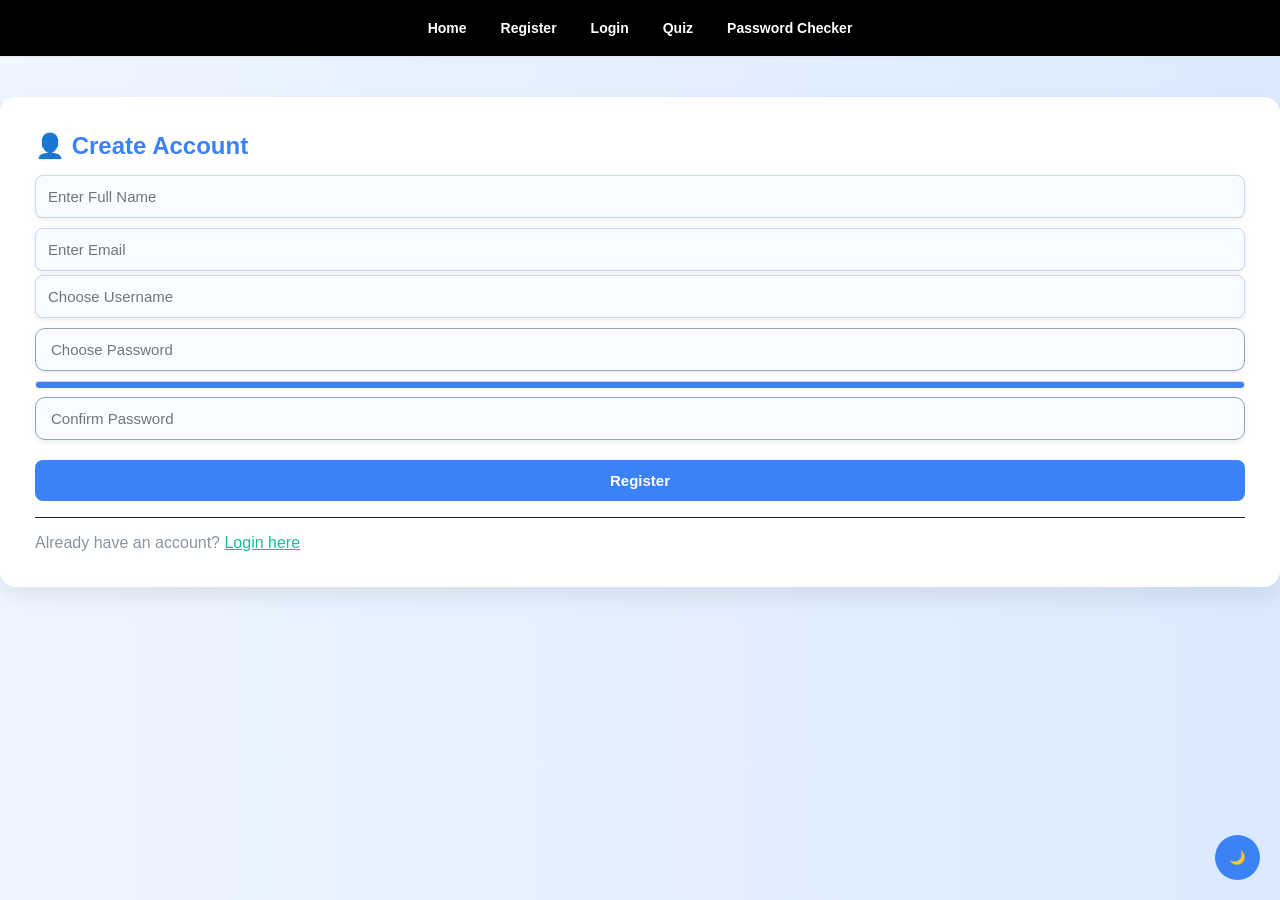
<file: register.html>
<!DOCTYPE html>
<html>
<head>
<title>Register - TRUSTA</title>

<link rel="stylesheet" href="css/style.css">
<script src="js/nav.js"></script> <!-- ✅ IMPORTANT -->

<style>
.pwd-wrap{
  position:relative;
  margin:10px 0;
}

/* PASSWORD INPUT */
.pwd-wrap input{
  display:block!important;
  width:100%!important;
  padding:12px 45px 12px 15px!important;
  border-radius:10px!important;
  border:1px solid #94a3b8!important;   /* stronger border */
  background:#f8fbff!important;         /* soft light blue-white */
  color:#1e293b!important;              /* dark readable text */
  font-size:15px!important;
  box-sizing:border-box!important;
  margin:0!important;
  box-shadow:0 2px 6px rgba(0,0,0,0.08); /* depth */
}

/* FOCUS */
.pwd-wrap input:focus{
  outline:none!important;
  border-color:#3b82f6!important;
  box-shadow:0 0 0 3px rgba(59,130,246,0.2);
}

/* EYE BUTTON */
.eye-btn{
  position:absolute;
  right:12px;
  top:50%;
  transform:translateY(-50%);
  background:none!important;
  border:none!important;
  color:#64748b;
  cursor:pointer;
  font-size:16px;
}

/* NORMAL TEXT INPUT */
.txt-input{
  display:block;
  width:100%;
  padding:12px 15px;
  border-radius:10px;
  border:1px solid #94a3b8;
  background:#f8fbff;
  color:#1e293b;
  font-size:15px;
  box-sizing:border-box;
  margin:10px 0;
  box-shadow:0 2px 6px rgba(0,0,0,0.08);
}

.txt-input:focus{
  outline:none;
  border-color:#3b82f6;
  box-shadow:0 0 0 3px rgba(59,130,246,0.2);
}

/* BUTTON */
.full-btn{
  width:100%;
  padding:12px;
  background:#3b82f6;
  color:white;
  border:none;
  border-radius:10px;
  font-size:15px;
  font-weight:700;
  cursor:pointer;
  margin-top:8px;
  transition:0.3s;
}

.full-btn:hover{
  background:#2563eb;
}

/* STRENGTH BAR */
.strength-bar{
  width:100%;
  background:#e2e8f0;
  border-radius:6px;
  height:6px;
  margin:8px 0;
  border:1px solid #cbd5f5;
}

.strength-fill{
  height:6px;
  border-radius:6px;
  transition:all 0.3s;
  background:#3b82f6;
}

/* CHECK ROW */
.check-row{
  display:flex;
  align-items:center;
  gap:8px;
  font-size:12px;
  margin:4px 0;
  color:#475569;
}
</style>
</head>

<body>

<div class="navbar" id="navbar"></div>

<div class="page-wrapper">
  <div class="content-box">
    <h2>👤 Create Account</h2>

    <input type="text" id="fullname" class="txt-input" placeholder="Enter Full Name">
    <input type="email" id="email" class="txt-input" placeholder="Enter Email">
    <p id="emailMsg" style="font-size:12px;margin:-6px 0 6px;"></p>

    <input type="text" id="username" class="txt-input" placeholder="Choose Username">

    <div class="pwd-wrap">
      <input type="password" id="password" placeholder="Choose Password" oninput="checkStrength()">
      <button class="eye-btn" type="button" onclick="togglePwd('password')"></button>
    </div>

    <div class="strength-bar">
      <div class="strength-fill" id="sBar"></div>
    </div>

    <p id="sLabel" style="font-size:12px;"></p>
    <div id="pwdChecks"></div>

    <div class="pwd-wrap">
      <input type="password" id="confirmPassword" placeholder="Confirm Password">
      <button class="eye-btn" type="button" onclick="togglePwd('confirmPassword')"></button>
    </div>

    <button class="full-btn" onclick="registerUser()">Register</button>

    <p id="msg" style="margin-top:10px;font-weight:600;font-size:14px;"></p>

    <hr style="border:none;border-top:1px solid #21262d;margin:16px 0;">

    <p style="color:#8b949e;">
      Already have an account? 
      <a href="login.html" style="color:#1abc9c;">Login here</a>
    </p>

  </div>
</div>

<script>
function togglePwd(id) {
  const inp = document.getElementById(id);
  inp.type = inp.type === 'password' ? 'text' : 'password';
}

function validateEmail(email) {
  return /^[\w\.\+\-]+@[\w\.-]+\.\w{2,}$/.test(email);
}

document.getElementById('email').addEventListener('input', function() {
  const msg = document.getElementById('emailMsg');
  if (this.value && !validateEmail(this.value)) {
    msg.style.color = '#f85149';
    msg.innerText = '❌ Invalid email format';
  } else if (this.value) {
    msg.style.color = '#1abc9c';
    msg.innerText = '✅ Valid email';
  } else {
    msg.innerText = '';
  }
});

function checkStrength() {
  const pwd = document.getElementById('password').value;

  const checks = [
    { label: '8+ characters', pass: pwd.length >= 8 },
    { label: 'Uppercase', pass: /[A-Z]/.test(pwd) },
    { label: 'Number', pass: /[0-9]/.test(pwd) },
    { label: 'Special char', pass: /[!@#$%^&*]/.test(pwd) },
  ];

  const score = checks.filter(c => c.pass).length;

  const colors = ['#f85149','#f85149','#e3b341','#1abc9c','#1abc9c'];
  const labels = ['','Weak','Fair','Strong','Very Strong'];

  document.getElementById('sBar').style.width = (score/4*100) + '%';
  document.getElementById('sBar').style.background = colors[score];
  document.getElementById('sLabel').innerText = labels[score];

  document.getElementById('pwdChecks').innerHTML =
    checks.map(c =>
      `<div class="check-row" style="color:${c.pass?'#1abc9c':'#484f58'}">
        ${c.pass?'✅':'❌'} ${c.label}
      </div>`
    ).join('');
}

function registerUser() {
  const fullname = document.getElementById('fullname').value.trim();
  const email = document.getElementById('email').value.trim();
  const username = document.getElementById('username').value.trim();
  const password = document.getElementById('password').value;
  const confirmPassword = document.getElementById('confirmPassword').value;
  const msg = document.getElementById('msg');

  if (!fullname||!email||!username||!password||!confirmPassword) {
    msg.style.color='#f85149';
    msg.innerText='❌ Fill all fields';
    return;
  }

  if (!validateEmail(email)) {
    msg.style.color='#f85149';
    msg.innerText='❌ Invalid email';
    return;
  }

  if (password !== confirmPassword) {
    msg.style.color='#f85149';
    msg.innerText='❌ Password mismatch';
    return;
  }

  const users = JSON.parse(localStorage.getItem('users') || '{}');

  if (users[username]) {
    msg.style.color='#f85149';
    msg.innerText='❌ Username exists';
    return;
  }

  users[username] = { fullname, email, password };

  localStorage.setItem('users', JSON.stringify(users));

  msg.style.color='#1abc9c';
  msg.innerText='✅ Registered successfully';

  setTimeout(() => window.location.href='login.html', 1500);
}

window.onload = function() {
  buildNavbar(); // ✅ ONLY from nav.js

  if (localStorage.getItem('theme') === 'light') {
    document.body.classList.add('light-mode');
  }
};
</script>

<button class="theme-toggle" onclick="toggleTheme()">🌙</button>

</body>
</html>
</file>
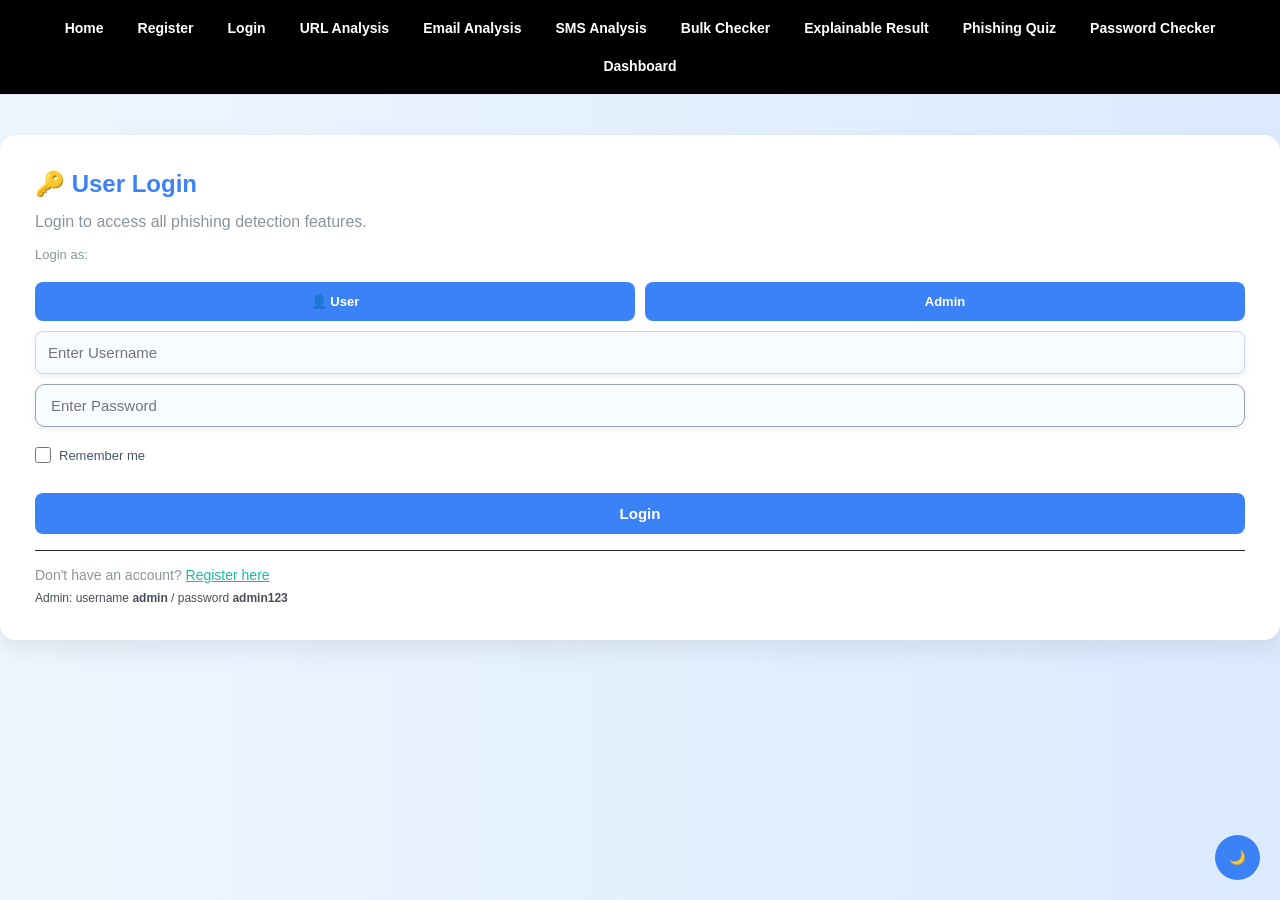
<file: result.html>
<!DOCTYPE html>
<html>
<head>
<title>Explainable Result - TRUSTA</title>
<link rel="stylesheet" href="css/style.css">
<script src="js/nav.js"></script>

<style>
body {
    background: linear-gradient(135deg, #020617, #021f1f);
    font-family: 'Segoe UI', sans-serif;
    margin: 0;
    color: #e6edf3;
}
.page-wrapper {
    display: flex;
    justify-content: center;
    align-items: center;
    margin-top: 80px;
}
.content-box {
    width: 700px;
    background: white;
    border-radius: 14px;
    padding: 30px;
    box-shadow: 0 0 25px rgba(0,255,200,0.1);
    border: 1px solid rgba(255,255,255,0.05);
}
h2 { text-align: center; color: #1abc9c; }
.result-box {
    margin-top: 20px;
    padding: 15px;
    border-radius: 10px;
    font-weight: bold;
}
.phishing { background:white; border-left:6px solid #f85149; }
.safe { background:white; border-left:6px solid #1abc9c; }

.score { font-size:20px; margin-top:10px; }

.feature {
    margin-top:12px;
    padding:12px;
    background:white;
    border-radius:8px;
    border-left:5px solid;
}
.danger { border-color:#f85149; }
.warning { border-color:#f39c12; }
.good { border-color:#1abc9c; }

.summary-box {
    margin-top:20px;
    padding:15px;
    background:white;
    border-left:5px solid #58a6ff;
    border-radius:8px;
}
</style>
</head>

<body>

<div class="navbar" id="navbar"></div>

<div class="page-wrapper">
<div class="content-box" id="resultContainer"></div>
</div>

<script>
window.onload = function() {

    if (!initPage(true)) return;

    const stored = localStorage.getItem("analysisResult");

    if (!stored) {
        document.getElementById("resultContainer").innerHTML =
            "<h2>❌ No result found</h2>";
        return;
    }

    const { type, input, result } = JSON.parse(stored);
    const container = document.getElementById("resultContainer");

    const isPhish = result.prediction === "Phishing";

    // 🔥 SMART SUMMARY GENERATION
    let summaryText = "";

    if (result.features && result.features.length > 0) {
        const high = result.features.filter(f => f.level === "high").length;
        const medium = result.features.filter(f => f.level === "medium").length;

        if (isPhish) {
            summaryText = `This ${type} is classified as phishing due to ${high} high-risk and ${medium} medium-risk indicators. It is recommended to avoid interacting with this content.`;
        } else {
            summaryText = `This ${type} appears safe with minimal suspicious indicators. However, always stay cautious while interacting online.`;
        }
    } else {
        summaryText = isPhish
            ? "This input shows strong phishing behavior patterns."
            : "No suspicious behavior detected. This appears safe.";
    }

    container.innerHTML = `
        <h2>🔍 ${type} Analysis Result</h2>

        <div class="result-box ${isPhish ? "phishing" : "safe"}">
            <p><b>Input:</b> ${input}</p>
            <div class="score">
                ${result.prediction} (${result.confidence}%)
            </div>
        </div>

        <h3 style="margin-top:20px;">📊 Explanation</h3>
        <div id="features"></div>

        <div class="summary-box">
            <b>🧠 AI Insight:</b><br>
            ${summaryText}
        </div>
    `;

    const featuresDiv = document.getElementById("features");

    // 🔥 DYNAMIC FEATURE DISPLAY
    if (result.features && result.features.length > 0) {

        result.features.forEach(f => {

            let cls = "good";
            let icon = "✅";

            if (f.level === "high") {
                cls = "danger";
                icon = "🚨";
            }
            else if (f.level === "medium") {
                cls = "warning";
                icon = "⚠️";
            }

            featuresDiv.innerHTML += `
                <div class="feature ${cls}">
                    ${icon} <b>${f.title}</b><br>
                    <span>${f.description}</span>
                </div>
            `;
        });

    } else {

        // 🔥 FALLBACK SMART LOGIC (important)
        let autoReason = "";

        if (type === "URL") {
            if (input.includes("@")) autoReason = "URL contains '@' symbol which is commonly used in phishing.";
            else if (input.length > 80) autoReason = "URL is unusually long which is suspicious.";
            else autoReason = "No risky patterns detected in URL.";
        }

        if (type === "Email" || type === "SMS") {
            if (input.toLowerCase().includes("urgent"))
                autoReason = "Message creates urgency which is common in phishing.";
            else if (input.toLowerCase().includes("otp"))
                autoReason = "Request for OTP detected which is sensitive information.";
            else autoReason = "No suspicious wording detected.";
        }

        featuresDiv.innerHTML = `
            <div class="feature good">
                ${autoReason}
            </div>
        `;
    }
};
</script>

</body>
</html>
</file>
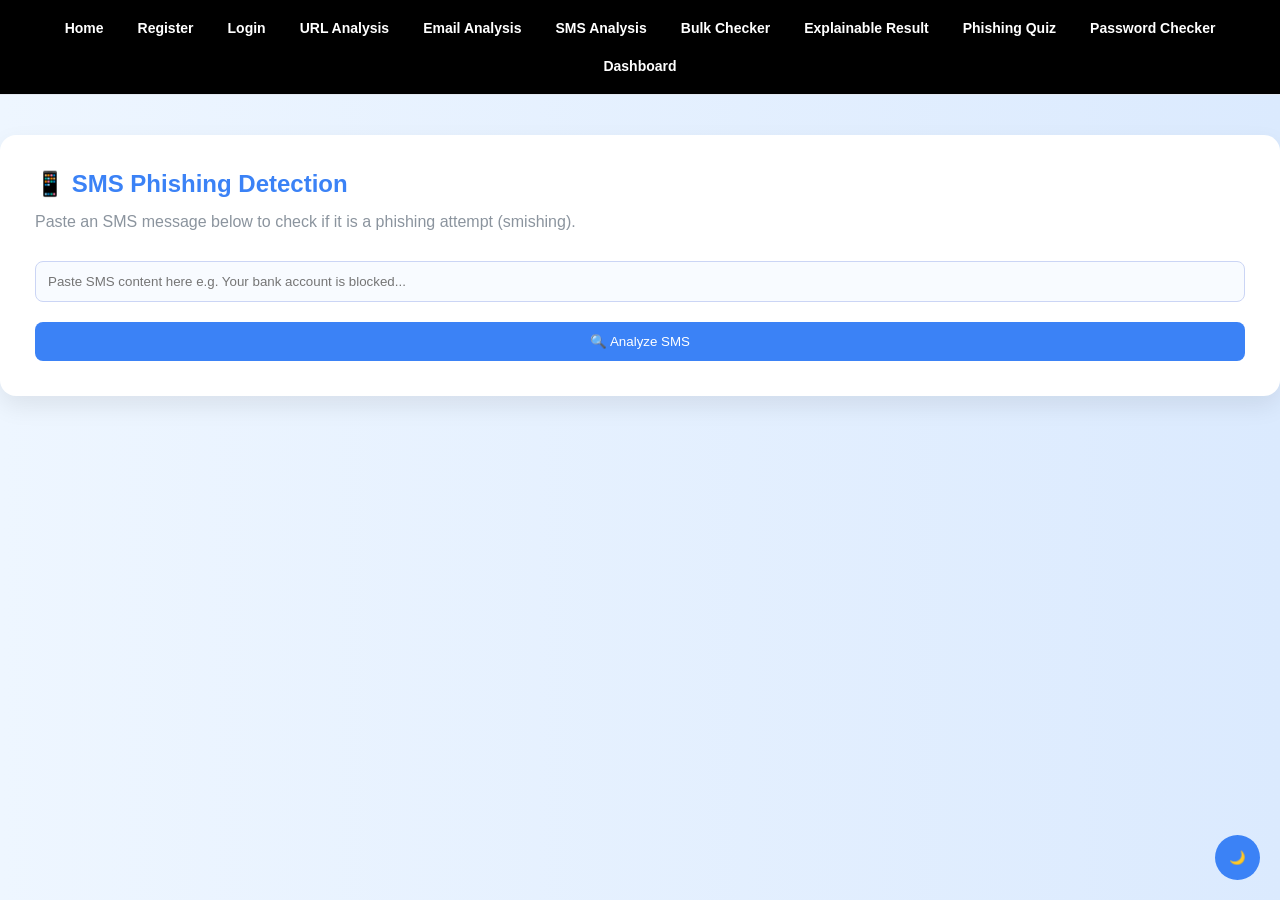
<file: sms.html>
<!DOCTYPE html>
<html>
<head>
<title>SMS Analysis - TRUSTA</title>
<link rel="stylesheet" href="css/style.css">
<style>
.confidence-bar { width:100%; background:#21262d; border-radius:10px; height:10px; margin:10px 0 4px; overflow:hidden; }
.confidence-fill { height:10px; border-radius:10px; transition:width 0.6s ease; }
.steps-box { background:#0d1117; border:1px solid #1abc9c44; border-radius:10px; padding:16px 20px; margin-top:16px; text-align:left; }
.steps-box h3 { color:#1abc9c; margin-bottom:10px; }
.steps-box ul { padding-left:20px; }
.steps-box ul li { color:#c9d1d9; font-size:14px; margin:8px 0; }
</style>
</head>
<body>
<div class="navbar">
<a href="index.html">Home</a>
<a href="register.html">Register</a>
<a href="login.html">Login</a>
<a href="url.html">URL Analysis</a>
<a href="email.html">Email Analysis</a>
<a href="sms.html">SMS Analysis</a>
<a href="bulk.html">Bulk Checker</a>
<a href="result.html">Explainable Result</a>

<a href="quiz.html">Phishing Quiz</a>

<a href="password.html">Password Checker</a>

<a href="userdashboard.html">Dashboard</a>

</div>

<div class="page-wrapper">
  <div class="content-box">
    <h2>📱 SMS Phishing Detection</h2>
    <p style="color:#8b949e; margin-bottom:20px;">Paste an SMS message below to check if it is a phishing attempt (smishing).</p>
    <input type="text" id="smsInput" placeholder="Paste SMS content here e.g. Your bank account is blocked...">
    <button onclick="analyzeSMS()">🔍 Analyze SMS</button>
    <div id="resultSection" style="display:none; margin-top:16px;">
      <p id="smsResult"></p>
      <div class="confidence-bar"><div class="confidence-fill" id="confBar"></div></div>
      <p id="confText" style="color:#8b949e; font-size:12px; text-align:left;"></p>
      <div id="smsExplanation"></div>
      <div id="stepsBox"></div>
    </div>
  </div>
</div>

<script>
function saveToHistory(type, input, result, confidence) {
  const user = localStorage.getItem("currentUser");
  if (!user) return;

  const key = "threatHistory_" + user;

  const history = JSON.parse(localStorage.getItem(key) || "[]");

  history.push({
    type,
    input,
    result,
    confidence,
    time: new Date().toLocaleString()
  });

  localStorage.setItem(key, JSON.stringify(history));
}

const smsPhishingPatterns = [
  { r: /urgent|immediate|act now|right away/, reason: "⚠️ <b>Urgency language</b> — Pressures you to act without thinking." },
  { r: /account.{0,20}(block|suspend|terminat|disabl)/, reason: "🚨 <b>Account threat</b> — Fake threat to block your account." },
  { r: /otp|one.time.password/, reason: "🚨 <b>OTP request</b> — Legitimate banks never ask for OTP via SMS link." },
  { r: /click (here|the link|below)|tap (here|the link)/, reason: "⚠️ <b>Suspicious link prompt</b> — Directing you to a fake website." },
  { r: /you (have won|won)|congratulations.*(prize|reward)/, reason: "🚨 <b>Prize claim</b> — Fake rewards to steal your details." },
  { r: /kyc.{0,20}(update|verify|pending|required)/, reason: "🚨 <b>KYC request</b> — Fake KYC update to steal identity documents." },
  { r: /free (recharge|data|gift|money|cashback)/, reason: "⚠️ <b>Free offer</b> — Too good to be true offers are phishing bait." },
  { r: /verify.{0,20}(account|identity|number|mobile)/, reason: "⚠️ <b>Verification request</b> — Fake identity verification." },
  { r: /refund.{0,20}(claim|process|credit)/, reason: "⚠️ <b>Fake refund</b> — Used to steal bank details." },
  { r: /password.{0,20}(reset|expire|change)/, reason: "🚨 <b>Password reset</b> — Fake password reset to steal your account." },
  { r: /\.(tk|xyz|top|ml|ga|cf|gq|click|win|loan)/, reason: "🚨 <b>Suspicious link domain</b> — The link uses a domain commonly used for phishing." },
  { r: /\d{1,3}\.\d{1,3}\.\d{1,3}\.\d{1,3}/, reason: "🚨 <b>IP address in link</b> — Legitimate companies never send IP address links in SMS." },
  { r: /dear (customer|user|member|sir|madam)/, reason: "⚠️ <b>Generic greeting</b> — Phishing SMS often uses generic greetings instead of your name." },
  { r: /bitcoin|crypto|investment.{0,20}return/, reason: "🚨 <b>Crypto/investment scam</b> — Fake investment promises." },
  { r: /lottery|lucky draw|selected winner/, reason: "🚨 <b>Lottery scam</b> — You cannot win a lottery you never entered." },
];

const safeSMSPatterns = [
  /your otp (is|for) \d{4,6}/,
  /transaction of rs/,
  /\d{4,6} is your (otp|verification code) for/,
  /your order (has been|is) (placed|shipped|delivered)/,
  /hi \w+, your appointment/,
];

function analyzeSMS() {
  const input = document.getElementById("smsInput").value.trim();
  if (!input) { alert("Please enter SMS content."); return; }
  document.getElementById("resultSection").style.display = "none";

  const t = input.toLowerCase();
  let phishScore = 0;
  const reasons = [];

  // Check if it's a legitimate OTP SMS
  for (const p of safeSMSPatterns) {
    if (p.test(t)) {
      showResult("Safe", 0.95, [], input);
      return;
    }
  }

  for (const p of smsPhishingPatterns) {
    if (p.r.test(t)) { phishScore++; reasons.push(p.reason); }
  }

  // Short SMS with no patterns — safe
  if (input.split(" ").length < 5 && phishScore === 0) {
    showResult("Safe", 0.90, [], input);
    return;
  }

  if (phishScore >= 2) showResult("Phishing", Math.min(0.95, 0.65 + phishScore * 0.06), reasons, input);
  else if (phishScore === 1) showResult("Phishing", 0.72, reasons, input);
  else showResult("Safe", 0.85, [], input);
}

function showResult(prediction, confidence, reasons, input) {
  document.getElementById("resultSection").style.display = "block";
  const r = document.getElementById("smsResult");
  const conf = Math.round(confidence * 100);
  const isPhish = prediction === "Phishing";

  r.innerText = "Result: " + prediction + "  |  Confidence: " + conf + "%";
  r.style.color = isPhish ? "#f85149" : "#1abc9c";
  r.style.background = isPhish ? "#1a0a0a" : "#0a1a0f";
  r.style.padding = "10px"; r.style.borderRadius = "8px";

  const bar = document.getElementById("confBar");
  bar.style.width = conf + "%";
  bar.style.background = isPhish ? "#f85149" : "#1abc9c";
  document.getElementById("confText").innerText = "Confidence Score: " + conf + "%";

  saveToHistory("SMS", input, prediction, confidence);

  if (isPhish) {
    document.getElementById("smsExplanation").innerHTML = `<div class="explanation-box"><h3>🚨 Why this SMS is Phishing (Smishing):</h3><ul>${reasons.map(r=>`<li>${r}</li>`).join("")}</ul></div>`;
    document.getElementById("stepsBox").innerHTML = `<div class="steps-box"><h3>🛡️ What You Should Do:</h3><ul>
      <li>Do <b>not</b> click any link in this SMS</li>
      <li>Do <b>not</b> call back any number in the SMS</li>
      <li>Do <b>not</b> share OTP, password, or bank details</li>
      <li>Block the sender number</li>
      <li>Report it to your telecom provider (Airtel/Jio/BSNL)</li>
      <li>Report on <b>Sanchar Saathi</b> portal (India) or local cybercrime helpline</li>
    </ul></div>`;
  } else {
    document.getElementById("smsExplanation").innerHTML = `<div class="safe-box"><h3>✅ This SMS appears Safe</h3><ul>
      <li>No urgency or threatening language detected</li>
      <li>No suspicious links or domains found</li>
      <li>No credential or OTP requests detected</li>
    </ul></div>`;
    document.getElementById("stepsBox").innerHTML = "";
  }
}
</script>
<button class="theme-toggle" onclick="toggleTheme()">🌙</button>
<script>
function toggleTheme() { document.body.classList.toggle("light-mode"); localStorage.setItem("theme", document.body.classList.contains("light-mode") ? "light" : "dark"); }
window.onload = function() { if (localStorage.getItem("theme") === "light") document.body.classList.add("light-mode"); }
</script>
</body>
</html>
</file>
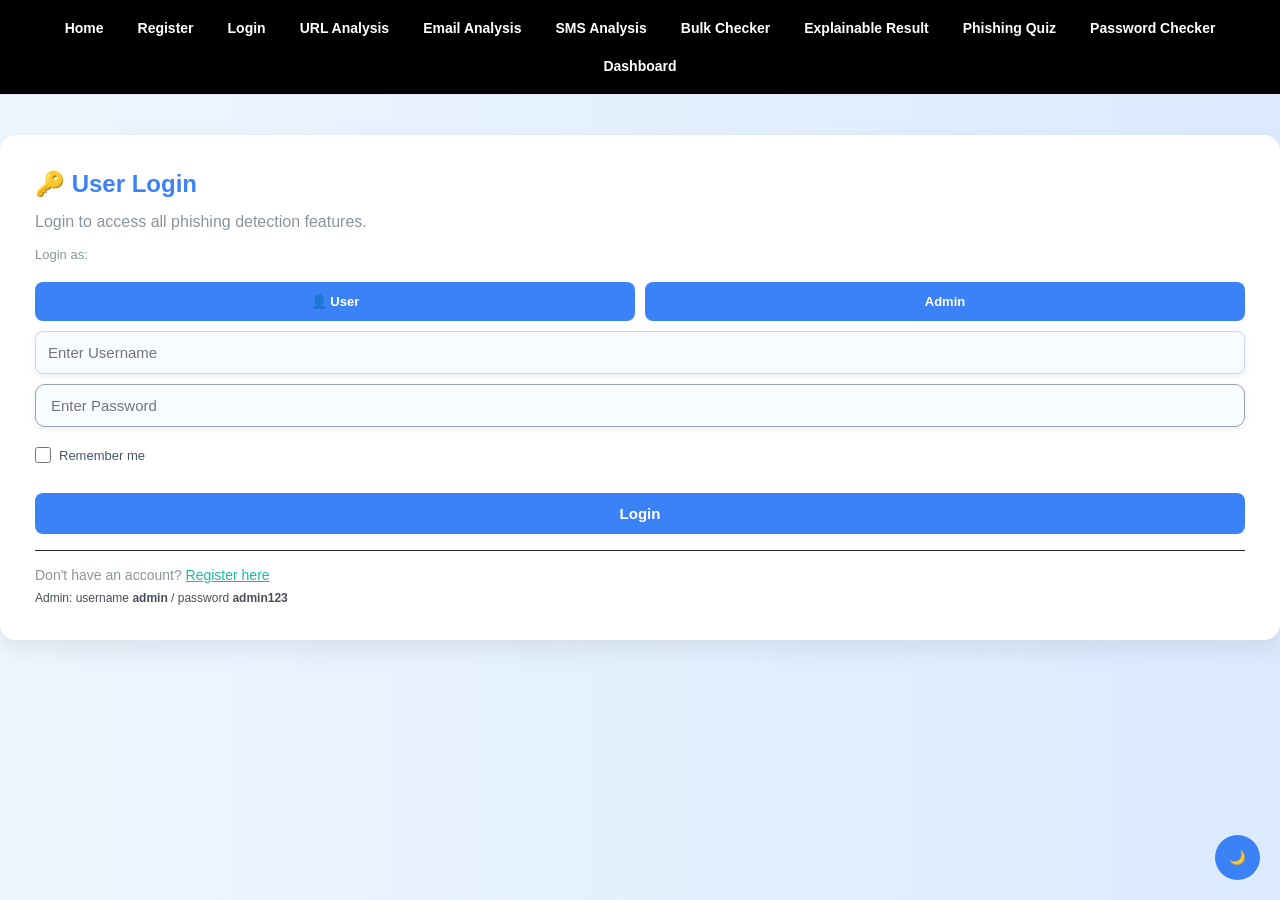
<file: url.html>
<!DOCTYPE html>
<html>
<head>
<title>URL Analysis - TRUSTA</title>
<link rel="stylesheet" href="css/style.css">
<script src="js/nav.js"></script>
</head>

<body>

<div class="navbar" id="navbar"></div>

<div class="page-wrapper">
  <div class="content-box">
    <h2>🔗 URL Phishing Detection</h2>
    <p style="color:#8b949e; margin-bottom:15px;">
      Enter a website URL to check if it is safe or phishing.
    </p>

    <input type="text" id="urlInput" placeholder="e.g. https://example.com">
    <button onclick="analyzeURL()">🔍 Analyze</button>
  </div>
</div>

<script>
// ✅ Save history PER USER
function saveToHistory(type, input, result, confidence) {
  const user = localStorage.getItem("currentUser");
  if (!user) return;

  const key = "threatHistory_" + user;
  const history = JSON.parse(localStorage.getItem(key) || "[]");

  history.push({
    type,
    input,
    result,
    confidence,
    time: new Date().toLocaleString()
  });

  localStorage.setItem(key, JSON.stringify(history));
}

// ✅ MAIN FUNCTION
function analyzeURL() {
    let input = document.getElementById("urlInput").value.trim();

    if (!input) {
        alert("⚠️ Please enter a URL");
        return;
    }

    // ✅ FIX: auto add http if missing
    if (!input.startsWith("http://") && !input.startsWith("https://")) {
        input = "http://" + input;
    }

    fetch("http://127.0.0.1:5000/url", {
        method: "POST",
        headers: {
            "Content-Type": "application/json"
        },
        body: JSON.stringify({ input: input })
    })
    .then(res => res.json())
    .then(data => {

        // ✅ Save user-wise history
        saveToHistory("URL", input, data.prediction, data.confidence);

        // ✅ Store result for explain page
        localStorage.setItem("analysisResult", JSON.stringify({
            type: "URL",
            input: input,
            result: data
        }));

        // ✅ Redirect to result page
        window.location.href = "result.html";
    })
    .catch(err => {
        console.error(err);
        alert("❌ Backend error. Make sure Flask is running.");
    });
}

// ✅ INIT PAGE (navbar + theme)
window.onload = function() {
  if (!initPage(true)) return;
};
</script>

</body>
</html>
</file>
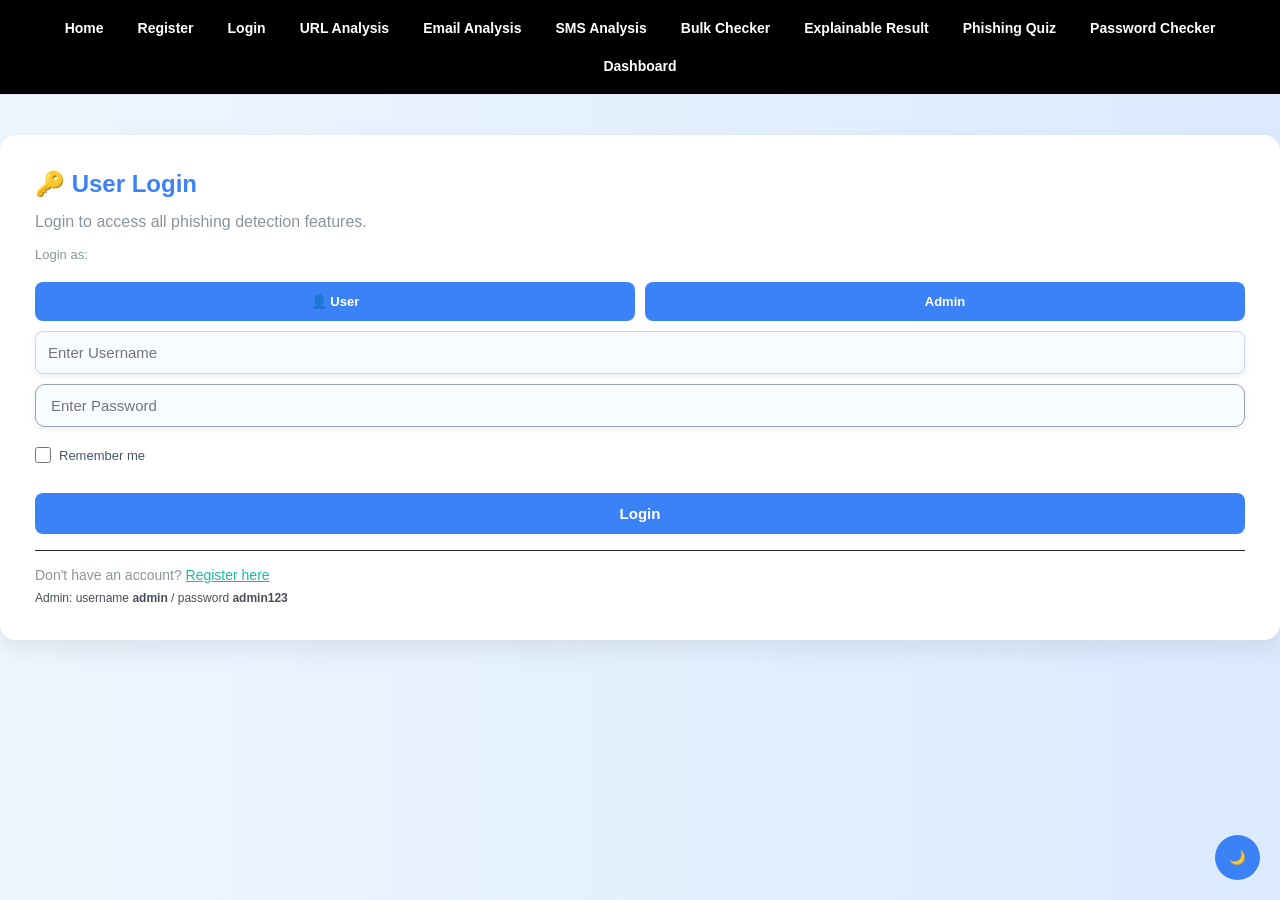
<file: userdashboard.html>
<!DOCTYPE html>
<html>
<head>
<title>User Dashboard - TRUSTA</title>
<link rel="stylesheet" href="css/style.css">
<style>
.ud-wrap{max-width:900px;margin:30px auto;padding:0 20px;}
.welcome-box{background:linear-gradient(135deg,#babfc7,#e5f1ec);border:1px solid #1abc9c44;border-radius:14px;padding:28px;margin-bottom:20px;display:flex;justify-content:space-between;align-items:center;flex-wrap:wrap;gap:16px;}
.welcome-left h2{color:#1abc9c;font-size:22px;margin-bottom:6px;}
.welcome-left p{color:#8b949e;font-size:14px;}
.status-badge{padding:6px 16px;border-radius:20px;font-size:13px;font-weight:700;}
.status-badge.online{background:#1abc9c22;color:#1abc9c;border:1px solid #1abc9c44;}
.stat-grid{display:grid;grid-template-columns:repeat(4,1fr);gap:14px;margin-bottom:20px;}
.stat-card{background:#e5f1ec;border:1px solid #30363d;border-radius:12px;padding:18px;text-align:center;}
.stat-card .num{font-size:28px;font-weight:800;}
.stat-card p{color:#8b949e;font-size:12px;margin-top:4px;}
.quick-grid{display:grid;grid-template-columns:repeat(3,1fr);gap:14px;margin-bottom:20px;}
.quick-card{background:#e5f1ec;border:1px solid #30363d;border-radius:12px;padding:20px;text-align:center;text-decoration:none;color:white;transition:all 0.2s;}
.quick-card:hover{border-color:#1abc9c;transform:translateY(-4px);}
.quick-card .icon{font-size:28px;margin-bottom:8px;}
.quick-card h4{color:#1abc9c;font-size:14px;margin-bottom:4px;}
.quick-card p{color:#8b949e;font-size:12px;}
.recent-box{background:#161b2;border:1px solid #30363d;border-radius:12px;padding:20px;}
.recent-box h3{color:#1abc9c;margin-bottom:16px;font-size:16px;}
.recent-item{display:flex;justify-content:space-between;padding:10px 0;border-bottom:1px solid #21262d;}
.recent-item:last-child{border-bottom:none;}
.recent-left{flex:1;}
.recent-type{font-size:11px;color:#8b949e;}
.recent-input{font-size:14px;color:#e6edf3;}
.recent-time{font-size:11px;color:#484f58;}
.rbadge{padding:3px 10px;border-radius:20px;font-size:12px;font-weight:700;}
.rbadge.phishing{background:#e5f1ec;color:#f85149;}
.rbadge.safe{background:#e5f1ec;color:#1abc9c;}
</style>
</head>

<body>

<div class="navbar" id="navbar"></div>

<div class="ud-wrap">

  <div class="welcome-box">
    <div class="welcome-left">
      <h2 id="welcomeMsg">Welcome 👋</h2>
      <p id="userInfo"></p>
    </div>
    <span class="status-badge online">🟢 Logged In</span>
  </div>

  <div class="stat-grid">
    <div class="stat-card"><div class="num" id="totalCount">0</div><p>Total Analyses</p></div>
    <div class="stat-card"><div class="num" id="urlCount">0</div><p>URLs Checked</p></div>
    <div class="stat-card"><div class="num" id="emailCount">0</div><p>Emails Checked</p></div>
    <div class="stat-card"><div class="num" id="phishCount">0</div><p>Threats Found</p></div>
  </div>

  <div class="quick-grid">
    <a href="url.html" class="quick-card"><div class="icon">🔗</div><h4>URL</h4></a>
    <a href="email.html" class="quick-card"><div class="icon">📧</div><h4>Email</h4></a>
    <a href="sms.html" class="quick-card"><div class="icon">📱</div><h4>SMS</h4></a>
  </div>

  <div class="recent-box">
    <h3>🕒 Your Recent Activity</h3>
    <div id="recentList"></div>
  </div>

</div>

<script>
// ✅ CLEAN NAVBAR (NO HISTORY / STATS / AUTH)
function buildNavbar() {
  const nav = document.getElementById('navbar');
  nav.innerHTML = `
    <a href="index.html">Home</a>
    <a href="url.html">URL</a>
    <a href="email.html">Email</a>
    <a href="sms.html">SMS</a>
    <a href="bulk.html">Bulk Checker</a>
    <a href="result.html">Explainable Result</a>
    <a href="quiz.html">Phishing Quiz</a>
    <a href="password.html">Password Checker</a>
    <a href="userdashboard.html">Dashboard</a>
    <a href="#" onclick="logout()">Logout</a>
  `;
}

function logout() {
  localStorage.removeItem('currentUser');
  window.location.href = 'index.html';
}

window.onload = function() {

  buildNavbar();

  const user = localStorage.getItem("currentUser");

  if (!user) {
    window.location.href = "login.html";
    return;
  }

  document.getElementById("welcomeMsg").innerText = "Welcome, " + user + " 👋";
  document.getElementById("userInfo").innerText = "Your Personal Dashboard";

  // ✅ USER-SPECIFIC HISTORY
  const history = JSON.parse(localStorage.getItem("threatHistory_" + user) || "[]");

  const urlC = history.filter(h => h.type === "URL").length;
  const emailC = history.filter(h => h.type === "Email").length;
  const phishC = history.filter(h => h.result === "Phishing").length;

  document.getElementById("totalCount").innerText = history.length;
  document.getElementById("urlCount").innerText = urlC;
  document.getElementById("emailCount").innerText = emailC;
  document.getElementById("phishCount").innerText = phishC;

  // ✅ SHOW RECENT 5
  const last5 = history.slice(-5).reverse();

  const container = document.getElementById("recentList");

  if (last5.length === 0) {
    container.innerHTML = "<p style='color:#8b949e'>No activity yet</p>";
    return;
  }

  container.innerHTML = last5.map(h => `
    <div class="recent-item">
      <div class="recent-left">
        <div class="recent-type">${h.type}</div>
        <div class="recent-input">${h.input}</div>
        <div class="recent-time">${h.time}</div>
      </div>
      <span class="rbadge ${h.result.toLowerCase()}">${h.result}</span>
    </div>
  `).join("");

}
</script>

</body>
</html>
</file>
<file: css/style.css>
* { box-sizing: border-box; margin: 0; padding: 0; }

body {
  font-family: 'Segoe UI', Arial, sans-serif;
  background: linear-gradient(to right, #eef6ff, #dbeafe);
  color: #1e293b;
  min-height: 100vh;
}

/* NAVBAR */
.navbar {
  display: flex;
  justify-content: center;
  background: black;
  padding: 12px 8px;
  flex-wrap: wrap;
  border-bottom: 1px solid #e2e8f0;
  gap: 6px;
}

.navbar a {
  color: white;
  text-decoration: none;
  padding: 8px 14px;
  font-size: 14px;
  font-weight: 600;
  border-radius: 6px;
  transition: all 0.2s;
}

.navbar a:hover {
  background: #3b82f6;
  color: white;
}

/* HERO */
.hero {
  display: flex;
  flex-direction: column;
  align-items: center;
  justify-content: center;
  padding: 70px 20px 50px;
  text-align: center;
}

.hero h1 {
  font-size: 52px;
  font-weight: 800;
  color: #3b82f6;
  letter-spacing: 3px;
}

.hero .tagline {
  font-size: 18px;
  color: #334155;
  margin: 12px 0 6px;
}

.hero .subtitle {
  font-size: 14px;
  color: #64748b;
  margin-bottom: 45px;
}

/* STATS */
.stats {
  display: flex;
  gap: 20px;
  flex-wrap: wrap;
  justify-content: center;
  margin: 30px 0;
}

.stat {
  background: #ffffff;
  border-radius: 12px;
  padding: 18px 30px;
  text-align: center;
  min-width: 160px;
  box-shadow: 0 5px 15px rgba(0,0,0,0.08);
}

.stat h2 {
  font-size: 32px;
  color: #3b82f6;
}

.stat p {
  font-size: 12px;
  color: #64748b;
}

/* CARDS */
.cards {
  display: flex;
  gap: 16px;
  flex-wrap: wrap;
  justify-content: center;
}

.card {
  background: #ffffff;
  border-radius: 14px;
  padding: 22px 18px;
  width: 180px;
  text-align: center;
  transition: 0.3s;
  text-decoration: none;
  color: #1e293b;
  box-shadow: 0 6px 18px rgba(0,0,0,0.08);
}

.card:hover {
  transform: translateY(-6px);
}

.card h3 {
  font-size: 14px;
  color: #3b82f6;
  margin-bottom: 8px;
}

.card p {
  font-size: 12px;
  color: #64748b;
}

/* BUTTONS */
.btn-primary {
  padding: 12px 28px;
  background: #3b82f6;
  color: white;
  border: none;
  border-radius: 8px;
  font-weight: 700;
  transition: 0.3s;
}

.btn-primary:hover {
  background: #2563eb;
}

.btn-secondary {
  padding: 12px 28px;
  background: transparent;
  border: 2px solid #cbd5f5;
  border-radius: 8px;
  color: #334155;
}

.btn-secondary:hover {
  border-color: #3b82f6;
  color: #3b82f6;
}

/* CONTENT BOX */
.content-box {
  background: #ffffff;
  border-radius: 16px;
  padding: 35px;
  margin-top: 40px;
  box-shadow: 0 10px 25px rgba(0,0,0,0.08);
}

.content-box h2 {
  color: #3b82f6;
  margin-bottom: 15px;
}

.content-box p {
  color: #475569;
}

/* INPUTS */
.content-box input,
.content-box textarea {
  width: 100%;
  padding: 12px;
  margin: 10px 0;
  border-radius: 8px;
  border: 1px solid #cbd5f5;
  background: #f8fbff;
}

.content-box input:focus,
.content-box textarea:focus {
  border-color: #3b82f6;
  outline: none;
}

/* BUTTON INSIDE BOX */
.content-box button {
  width: 100%;
  padding: 12px;
  background: #3b82f6;
  color: white;
  border: none;
  border-radius: 8px;
  margin-top: 10px;
}

.content-box button:hover {
  background: #2563eb;
}

/* RESULT BOXES */
.explanation-box {
  background: #fee2e2;
  border-left: 4px solid #ef4444;
  padding: 15px;
  margin-top: 15px;
  border-radius: 8px;
}

.safe-box {
  background: #e0f2fe;
  border-left: 4px solid #3b82f6;
  padding: 15px;
  margin-top: 15px;
  border-radius: 8px;
}

/* THEME BUTTON */
.theme-toggle {
  position: fixed;
  bottom: 20px;
  right: 20px;
  background: #3b82f6;
  color: white;
  border: none;
  border-radius: 50%;
  width: 45px;
  height: 45px;
  cursor: pointer;
}

/* LIGHT MODE (optional) */
body.light-mode {
  background: linear-gradient(to right, #eef6ff, #dbeafe);
  color: #1e293b;
}
</file>
